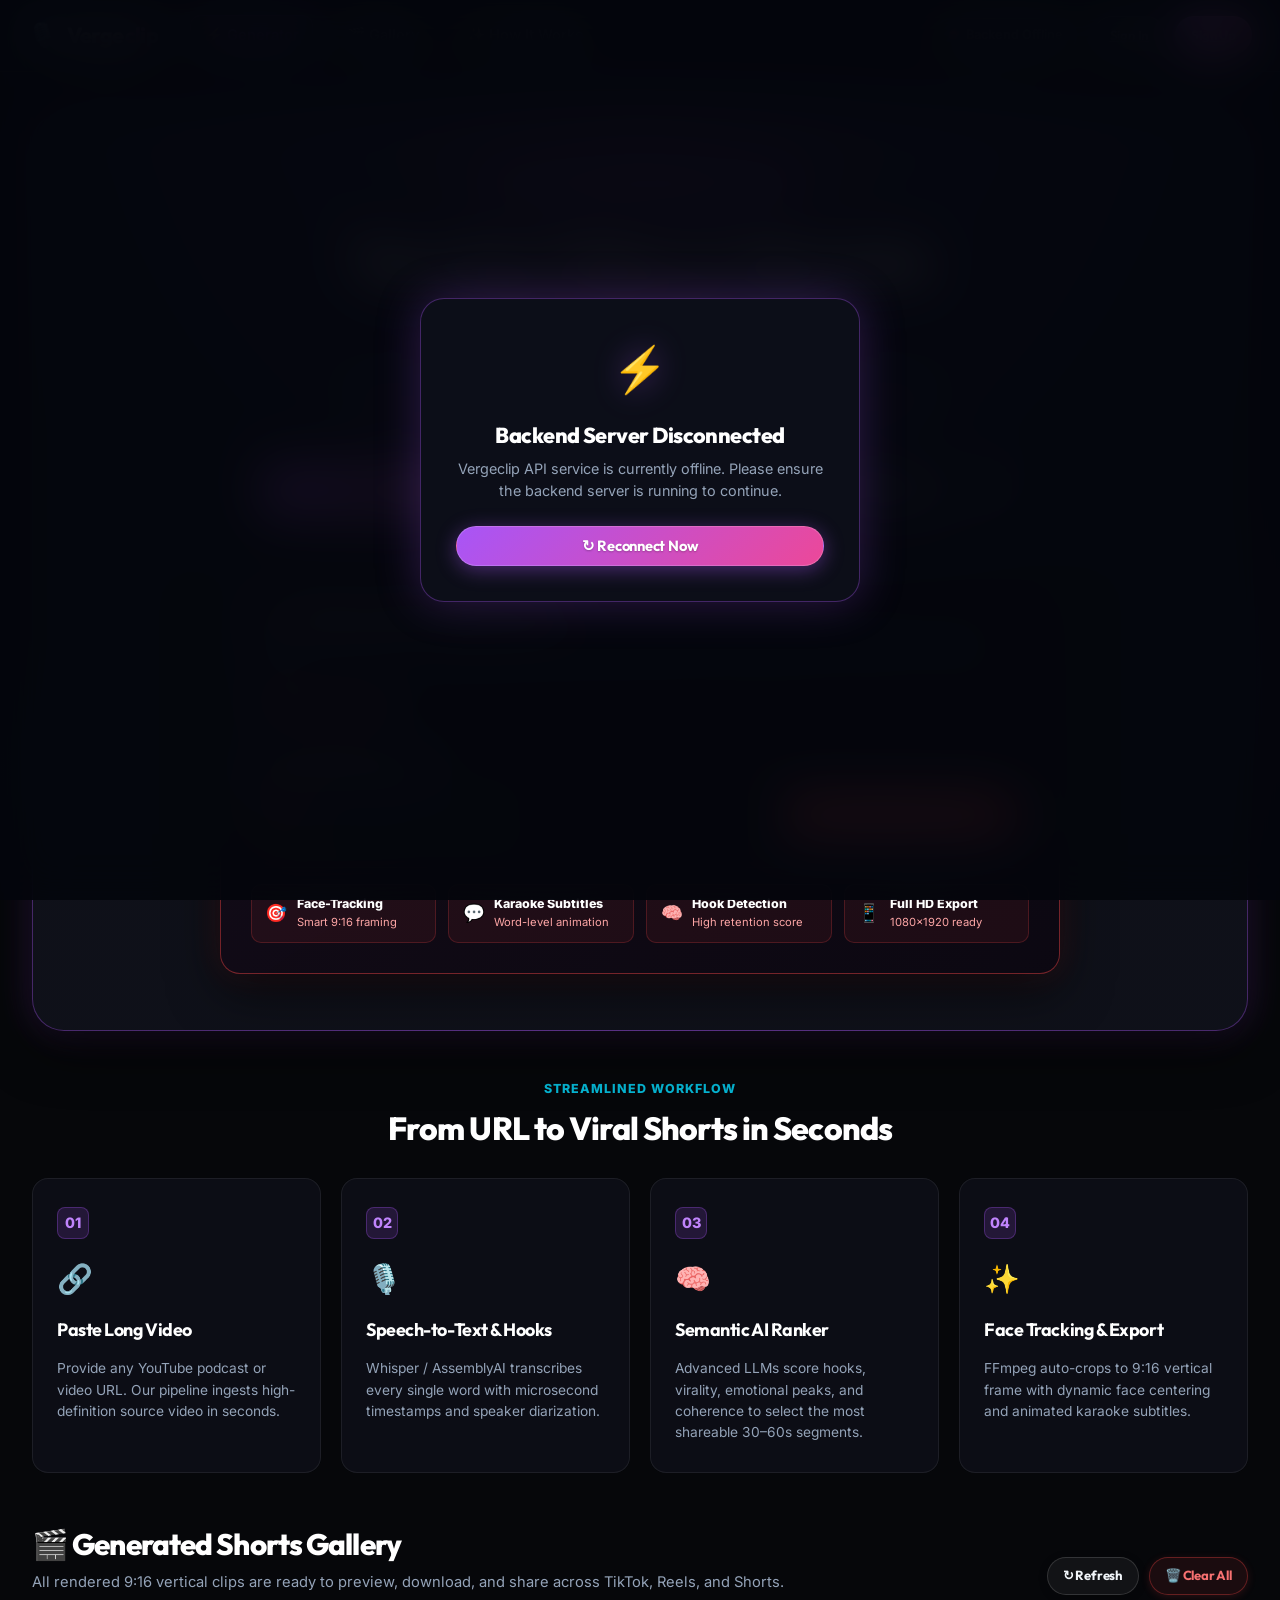
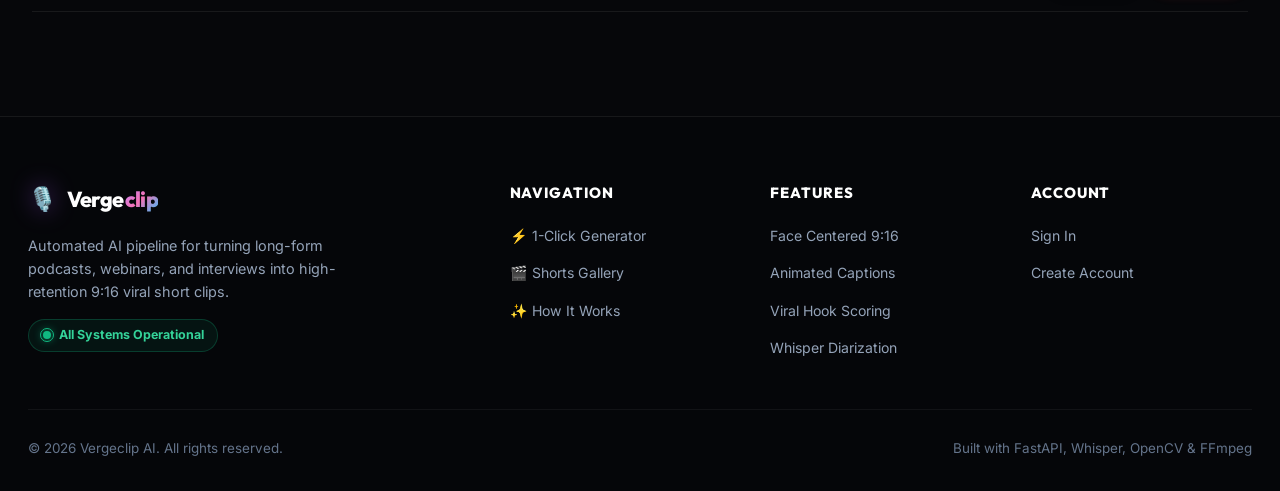
<file: frontend/index.html>
<!DOCTYPE html>
<html lang="en">

<head>
  <meta charset="UTF-8" />
  <meta name="viewport" content="width=device-width, initial-scale=1.0" />
  <title>Vergeclip — 1-Click AI Viral Shorts Generator</title>
  <meta name="description"
    content="Turn any podcast or YouTube video into high-converting 9:16 viral shorts with AI face tracking and synchronized captions." />
  <link rel="icon" type="image/svg+xml"
    href="data:image/svg+xml,<svg xmlns='http://www.w3.org/2000/svg' viewBox='0 0 100 100'><text y='.9em' font-size='90'>🎙️</text></svg>" />
  <link rel="preconnect" href="https://fonts.googleapis.com" />
  <link rel="preconnect" href="https://fonts.gstatic.com" crossorigin />
  <link
    href="https://fonts.googleapis.com/css2?family=Outfit:wght@300;400;500;600;700;800;900&family=Inter:wght@400;500;600;700&display=swap"
    rel="stylesheet" />
  <link rel="stylesheet" href="app.css?v=3" />
</head>

<body class="app-body">

  <!-- ─── Top Navbar ────────────────────────────────────────────────── -->
  <header class="app-nav">
    <div class="app-nav-inner">
      <div class="nav-left">
        <a href="index.html" class="nav-logo">
          <span class="logo-icon">🎙️</span>
          <span class="logo-text">Verge<span class="logo-accent">clip</span></span>
        </a>
        <nav>
          <ul class="nav-links">
            <li><a href="#generator" class="nav-link active">⚡ Generator</a></li>
            <li><a href="#gallerySection" class="nav-link">🎬 Gallery</a></li>
            <li><a href="#howItWorks" class="nav-link">✨ How It Works</a></li>
          </ul>
        </nav>
      </div>

      <div class="nav-right">
        <!-- Backend Status Pill -->
        <div class="status-pill" id="backendPill" onclick="promptBackendUrl()"
          title="Click to change Backend Server URL">
          <span class="status-dot green" id="serverDot"></span>
          <span id="serverLbl">Backend Connected</span>
        </div>

        <!-- Auth Control Box -->
        <div id="authBox">
          <div id="authLoggedOut" style="display:flex; gap:0.6rem; align-items:center;">
            <a href="login.html" class="btn-outline btn-sm">Sign In</a>
            <a href="signup.html" class="btn-primary btn-sm">Sign Up</a>
          </div>
          <div id="authLoggedIn" style="display:none; align-items:center; gap:0.6rem;">
            <div class="user-badge-pill">
              <span class="user-avatar-circle" id="userAvatar">U</span>
              <span style="font-size:0.85rem; font-weight:600; color:var(--text-main);" id="authUserName">User</span>
            </div>
            <button class="btn-outline btn-sm" onclick="openChangePasswordModal()" title="Change Account Password"
              style="padding:0.35rem 0.6rem;">🔑</button>
            <button class="btn-outline btn-sm btn-danger-outline" onclick="handleLogout()">Logout</button>
          </div>
        </div>
      </div>
    </div>
  </header>

  <!-- ─── Main Content Container ────────────────────────────────────── -->
  <main class="single-page-container">

    <!-- ── 1. Hero Generator Card (Dual Studio Engine Hub) ── -->
    <section class="hero-generator-card" id="generator">
      <div class="hero-badge">
        <svg width="14" height="14" viewBox="0 0 24 24" fill="none" stroke="currentColor" stroke-width="2.5">
          <polygon points="13 2 3 14 12 14 11 22 21 10 12 10 13 2" />
        </svg>
        <span id="heroBadgeText">⚡ DUAL AI VIRAL SHORTS PLATFORM</span>
      </div>

      <h1 class="hero-title" id="heroTitleText">Turn Any Video or Idea into <br><span class="gradient-text">Viral 9:16 Shorts</span></h1>

      <p class="hero-subtitle" id="heroSubText">
        Select your creation workflow: Extract high-retention clips from existing YouTube videos, or build brand-new vertical shorts from pure topics.
      </p>

      <!-- Executive Dual Studio Selectors -->
      <div style="display:grid; grid-template-columns:repeat(auto-fit, minmax(280px, 1fr)); gap:1rem; width:100%; max-width:760px; margin-bottom:1rem;">
        <button id="tabModeUrl" class="btn-primary" style="height:56px; padding:0 1.35rem; font-weight:800; font-size:0.92rem; border-radius:14px; display:flex; align-items:center; justify-content:center; gap:0.75rem; text-align:left;" onclick="switchGenMode('url')">
          <span style="font-size:1.3rem;">🎥</span> 
          <div>
            <div style="font-size:0.92rem; font-weight:800;">YouTube URL → Shorts</div>
            <div style="font-size:0.72rem; font-weight:500; opacity:0.85;">Reframe podcasts &amp; webinars</div>
          </div>
        </button>

        <button id="tabModeTopic" class="btn-outline" style="height:56px; padding:0 1.35rem; font-weight:800; font-size:0.92rem; border-radius:14px; display:flex; align-items:center; justify-content:center; gap:0.75rem; text-align:left;" onclick="switchGenMode('topic')">
          <span style="font-size:1.3rem;">💡</span> 
          <div>
            <div style="font-size:0.92rem; font-weight:800;">AI Idea → Video Script</div>
            <div style="font-size:0.72rem; font-weight:500; opacity:0.85;">Script, voiceover &amp; scene visuals</div>
          </div>
        </button>
      </div>

      <!-- Studio Mode 1: YouTube Video Clipper -->
      <div id="modeUrlWrap" class="url-input-container" style="width:100%;">
        <div style="display:flex; flex-direction:column; gap:1.25rem; width:100%; background:linear-gradient(145deg, rgba(20,12,24,0.95), rgba(12,8,18,0.98)); border:1px solid rgba(239, 68, 68, 0.45); border-radius:20px; padding:1.85rem; text-align:left; box-shadow:0 16px 50px rgba(0,0,0,0.6), 0 0 30px rgba(239, 68, 68, 0.18); backdrop-filter:blur(20px);">
          <div style="display:flex; align-items:center; justify-content:space-between; flex-wrap:wrap; gap:0.75rem; border-bottom:1px solid rgba(255,255,255,0.08); padding-bottom:1rem;">
            <div>
              <h3 style="font-size:1.1rem; font-weight:800; color:#fff; margin:0; display:flex; align-items:center; gap:0.5rem;">
                <span style="display:inline-flex; align-items:center; justify-content:center; width:30px; height:30px; border-radius:8px; background:rgba(239,68,68,0.2); color:#ef4444; font-size:1rem;">🎥</span>
                YouTube Long Video Clipper Studio
              </h3>
              <p style="font-size:0.82rem; color:var(--text-muted); margin:0.35rem 0 0 0;">Paste any YouTube URL — AI automatically extracts 30-60s viral hooks, centers speaker faces, and bakes in animated subtitles.</p>
            </div>
            <span style="font-size:0.75rem; font-weight:700; color:#fca5a5; background:rgba(239,68,68,0.15); border:1px solid rgba(239,68,68,0.35); padding:5px 12px; border-radius:9999px; white-space:nowrap;">16:9 → 9:16 Reframer</span>
          </div>

          <div>
            <label class="auth-label" style="font-size:0.85rem; font-weight:700; color:var(--text-primary); margin-bottom:0.45rem; display:block;">Paste YouTube Video Link</label>
            <div class="url-input-wrap" style="box-shadow:0 0 35px rgba(239,68,68,0.25); border:1px solid rgba(239,68,68,0.5); background:rgba(8,10,16,0.92); height:54px;">
              <svg class="url-icon" width="28" height="28" viewBox="0 0 24 24" fill="none" stroke="#ef4444" stroke-width="2" style="filter:drop-shadow(0 0 8px rgba(239,68,68,0.7));">
                <path d="M22.54 6.42a2.78 2.78 0 0 0-1.94-2C18.88 4 12 4 12 4s-6.88 0-8.6.46a2.78 2.78 0 0 0-1.94 2A29 29 0 0 0 1 11.75a29 29 0 0 0 .46 5.33A2.78 2.78 0 0 0 3.4 19c1.72.46 8.6.46 8.6.46s6.88 0 8.6-.46a2.78 2.78 0 0 0 1.94-2 29 29 0 0 0 .46-5.25 29 29 0 0 0-.46-5.33z"/>
                <polygon points="9.75 15.02 15.5 11.75 9.75 8.48 9.75 15.02" fill="#ef4444"/>
              </svg>
              <input id="ytUrl" type="url" placeholder="https://youtube.com/watch?v=..." class="url-input" style="font-size:1.02rem;" autocomplete="off" />
              <div class="url-action-buttons">
                <button class="btn-primary btn-generate" id="autoGenerateBtn" style="height:44px; padding:0 1.6rem; font-size:0.92rem; font-weight:800; background:linear-gradient(135deg,#ef4444,#dc2626);" onclick="startAutoGenerate()">
                  <svg width="18" height="18" viewBox="0 0 24 24" fill="none" stroke="currentColor" stroke-width="2.5">
                    <polygon points="13 2 3 14 12 14 11 22 21 10 12 10 13 2" />
                  </svg>
                  🚀 Extract Viral Shorts
                </button>
              </div>
            </div>
          </div>

          <!-- Structured Feature Grid (Aligned 4 Columns) -->
          <div style="display:grid; grid-template-columns:repeat(auto-fit, minmax(160px, 1fr)); gap:0.75rem; margin-top:0.35rem; border-top:1px solid rgba(255,255,255,0.06); padding-top:1rem;">
            <div style="display:flex; align-items:center; gap:0.6rem; background:rgba(239,68,68,0.08); border:1px solid rgba(239,68,68,0.22); padding:0.6rem 0.85rem; border-radius:10px;">
              <span style="font-size:1.1rem;">🎯</span>
              <div>
                <div style="font-size:0.78rem; font-weight:800; color:#fff;">Face-Tracking</div>
                <div style="font-size:0.7rem; color:#fca5a5;">Smart 9:16 framing</div>
              </div>
            </div>

            <div style="display:flex; align-items:center; gap:0.6rem; background:rgba(239,68,68,0.08); border:1px solid rgba(239,68,68,0.22); padding:0.6rem 0.85rem; border-radius:10px;">
              <span style="font-size:1.1rem;">💬</span>
              <div>
                <div style="font-size:0.78rem; font-weight:800; color:#fff;">Karaoke Subtitles</div>
                <div style="font-size:0.7rem; color:#fca5a5;">Word-level animation</div>
              </div>
            </div>

            <div style="display:flex; align-items:center; gap:0.6rem; background:rgba(239,68,68,0.08); border:1px solid rgba(239,68,68,0.22); padding:0.6rem 0.85rem; border-radius:10px;">
              <span style="font-size:1.1rem;">🧠</span>
              <div>
                <div style="font-size:0.78rem; font-weight:800; color:#fff;">Hook Detection</div>
                <div style="font-size:0.7rem; color:#fca5a5;">High retention score</div>
              </div>
            </div>

            <div style="display:flex; align-items:center; gap:0.6rem; background:rgba(239,68,68,0.08); border:1px solid rgba(239,68,68,0.22); padding:0.6rem 0.85rem; border-radius:10px;">
              <span style="font-size:1.1rem;">📱</span>
              <div>
                <div style="font-size:0.78rem; font-weight:800; color:#fff;">Full HD Export</div>
                <div style="font-size:0.7rem; color:#fca5a5;">1080x1920 ready</div>
              </div>
            </div>
          </div>
        </div>
      </div>

      <!-- Studio Mode 2: AI Script & Topic Creator -->
      <div id="modeTopicWrap" class="url-input-container" style="display:none; width:100%; flex-direction:column; gap:1.25rem;">
        <div style="display:flex; flex-direction:column; gap:1.25rem; width:100%; background:linear-gradient(145deg, rgba(20,12,32,0.95), rgba(12,10,24,0.98)); border:1px solid rgba(168, 85, 247, 0.45); border-radius:20px; padding:1.85rem; text-align:left; box-shadow:0 16px 50px rgba(0,0,0,0.6), 0 0 30px rgba(168, 85, 247, 0.2); backdrop-filter:blur(20px);">
          <div style="display:flex; align-items:center; justify-content:space-between; flex-wrap:wrap; gap:0.75rem; border-bottom:1px solid rgba(255,255,255,0.08); padding-bottom:1rem;">
            <div>
              <h3 style="font-size:1.1rem; font-weight:800; color:#fff; margin:0; display:flex; align-items:center; gap:0.5rem;">
                <span style="display:inline-flex; align-items:center; justify-content:center; width:30px; height:30px; border-radius:8px; background:rgba(168,85,247,0.2); color:#a855f7; font-size:1rem;">💡</span>
                Script-to-Video AI Creator Studio
              </h3>
              <p style="font-size:0.82rem; color:var(--text-muted); margin:0.35rem 0 0 0;">No video source needed! Type any topic — AI writes high-retention scripts, generates realistic voiceover, creates video scenes &amp; bakes in captions.</p>
            </div>
            <span style="font-size:0.75rem; font-weight:700; color:#e9d5ff; background:rgba(168,85,247,0.18); border:1px solid rgba(168,85,247,0.4); padding:5px 12px; border-radius:9999px; white-space:nowrap;">Zero Video Required</span>
          </div>

          <div>
            <label class="auth-label" style="font-size:0.85rem; font-weight:700; color:var(--text-primary); margin-bottom:0.45rem; display:block;">What topic or video idea do you want to create?</label>
            <input id="topicInput" class="admin-input" placeholder="e.g. 5 Psychological Tricks to Read Anyone in 3 Seconds" style="font-size:1.02rem; padding:0.9rem 1.25rem; height:50px; border-radius:12px; border-color:rgba(168,85,247,0.4);" />
            
            <!-- Quick Preset Suggestion Chips -->
            <div style="display:flex; gap:0.55rem; flex-wrap:wrap; margin-top:0.65rem; align-items:center;">
              <span style="font-size:0.75rem; color:var(--text-muted); font-weight:700;">Try these viral topics:</span>
              <button type="button" class="btn-outline btn-sm" style="height:28px; font-size:0.73rem; padding:0 0.75rem; border-radius:9999px;" onclick="document.getElementById('topicInput').value='5 Psychological Tricks to Read Anyone Instantly'">🧠 5 Psychology Secrets</button>
              <button type="button" class="btn-outline btn-sm" style="height:28px; font-size:0.73rem; padding:0 0.75rem; border-radius:9999px;" onclick="document.getElementById('topicInput').value='How AI is Secretly Changing the World in 2026'">🚀 Future AI Breakthroughs</button>
              <button type="button" class="btn-outline btn-sm" style="height:28px; font-size:0.73rem; padding:0 0.75rem; border-radius:9999px;" onclick="document.getElementById('topicInput').value='How 19-Year-Olds Are Making $10k/Month Online'">💰 $10k/Mo Side Hustle</button>
              <button type="button" class="btn-outline btn-sm" style="height:28px; font-size:0.73rem; padding:0 0.75rem; border-radius:9999px;" onclick="document.getElementById('topicInput').value='3 Unbelievable Space Discoveries Science Cannot Explain'">🌌 Deep Space Mysteries</button>
            </div>
          </div>

          <!-- Structured Options Grid -->
          <div style="display:grid; grid-template-columns:repeat(auto-fit, minmax(200px, 1fr)); gap:1.25rem; margin-top:0.25rem;">
            <div>
              <label class="auth-label" style="font-size:0.82rem; font-weight:700; color:var(--text-muted); margin-bottom:0.35rem; display:block;">Niche / Category</label>
              <select id="topicNiche" class="admin-input" style="height:44px; font-size:0.88rem; cursor:pointer; border-radius:10px;">
                <option value="Mindset & Psychology">🧠 Psychology &amp; Mindset</option>
                <option value="Business & Money">💰 Business &amp; Money</option>
                <option value="AI & Future Tech">🚀 AI &amp; Future Tech</option>
                <option value="Fitness & Health">💪 Fitness &amp; Health</option>
                <option value="Storytelling & Facts">🎬 Fascinating Facts</option>
              </select>
            </div>
            <div>
              <label class="auth-label" style="font-size:0.82rem; font-weight:700; color:var(--text-muted); margin-bottom:0.35rem; display:block;">Voiceover / Tone</label>
              <select id="topicTone" class="admin-input" style="height:44px; font-size:0.88rem; cursor:pointer; border-radius:10px;">
                <option value="High Energy Viral">⚡ High Energy Viral</option>
                <option value="Mysterious Storytelling">🕵️ Mysterious Storytelling</option>
                <option value="Educational Expert">🎓 Educational Expert</option>
                <option value="Motivational & Bold">🔥 Motivational &amp; Bold</option>
              </select>
            </div>
            <div>
              <label class="auth-label" style="font-size:0.82rem; font-weight:700; color:var(--text-muted); margin-bottom:0.35rem; display:block;">Target Duration</label>
              <select id="topicDuration" class="admin-input" style="height:44px; font-size:0.88rem; cursor:pointer; border-radius:10px;">
                <option value="30">⚡ 30 Seconds (Fast Hook)</option>
                <option value="45" selected>⏱️ 45 Seconds (Recommended)</option>
                <option value="60">🎬 60 Seconds (Deep Story)</option>
              </select>
            </div>
          </div>

          <!-- Structured Action Button Row -->
          <div style="display:flex; justify-content:flex-end; margin-top:0.35rem;">
            <button class="btn-primary btn-generate" onclick="generateFromTopic()" style="min-width:280px; height:50px; font-size:0.98rem; font-weight:800; background:linear-gradient(135deg,#a855f7,#ec4899); border-radius:12px;">
              ✨ Write AI Script &amp; Build Video
            </button>
          </div>

          <!-- Structured Feature Grid (Aligned 4 Columns matching YouTube Studio) -->
          <div style="display:grid; grid-template-columns:repeat(auto-fit, minmax(160px, 1fr)); gap:0.75rem; margin-top:0.35rem; border-top:1px solid rgba(255,255,255,0.06); padding-top:1rem;">
            <div style="display:flex; align-items:center; gap:0.6rem; background:rgba(168,85,247,0.08); border:1px solid rgba(168,85,247,0.22); padding:0.6rem 0.85rem; border-radius:10px;">
              <span style="font-size:1.1rem;">✍️</span>
              <div>
                <div style="font-size:0.78rem; font-weight:800; color:#fff;">AI Scriptwriter</div>
                <div style="font-size:0.7rem; color:#e9d5ff;">High-retention hooks</div>
              </div>
            </div>

            <div style="display:flex; align-items:center; gap:0.6rem; background:rgba(168,85,247,0.08); border:1px solid rgba(168,85,247,0.22); padding:0.6rem 0.85rem; border-radius:10px;">
              <span style="font-size:1.1rem;">🎙️</span>
              <div>
                <div style="font-size:0.78rem; font-weight:800; color:#fff;">Voiceover Engine</div>
                <div style="font-size:0.7rem; color:#e9d5ff;">Natural voice synthesis</div>
              </div>
            </div>

            <div style="display:flex; align-items:center; gap:0.6rem; background:rgba(168,85,247,0.08); border:1px solid rgba(168,85,247,0.22); padding:0.6rem 0.85rem; border-radius:10px;">
              <span style="font-size:1.1rem;">🎬</span>
              <div>
                <div style="font-size:0.78rem; font-weight:800; color:#fff;">AI Scene Visuals</div>
                <div style="font-size:0.7rem; color:#e9d5ff;">3-Tier background engine</div>
              </div>
            </div>

            <div style="display:flex; align-items:center; gap:0.6rem; background:rgba(168,85,247,0.08); border:1px solid rgba(168,85,247,0.22); padding:0.6rem 0.85rem; border-radius:10px;">
              <span style="font-size:1.1rem;">💬</span>
              <div>
                <div style="font-size:0.78rem; font-weight:800; color:#fff;">Auto Subtitles</div>
                <div style="font-size:0.7rem; color:#e9d5ff;">Word-level sync</div>
              </div>
            </div>
          </div>
        </div>
      </div>
    </section>

    <!-- ── 2. Live Generation Progress Card ── -->
    <section class="pipeline-card" id="pipelineMonitorCard" style="display:none;">
      <div class="card-header-pipeline">
        <div class="pipeline-header-left">
          <div class="status-indicator-spinner" id="monitorSpinner"></div>
          <div>
            <h2 class="pipeline-title" id="monitorTitle">Creating Your Viral Shorts...</h2>
            <p class="pipeline-subtitle" id="monitorSubtitle">Analyzing transcript, ranking hooks, centering speakers,
              and generating captions.</p>
          </div>
        </div>
        <div id="liveTimerBadge" class="status-pill">
          <span>⏱️ Processing</span>
        </div>
      </div>

      <!-- 5-Phase Stepper Tracker -->
      <div class="stepper-phases">
        <div class="stepper-step active" id="step-download">
          <span class="stepper-step-icon">📥</span>
          <span class="stepper-step-label">1. Download</span>
        </div>
        <div class="stepper-step" id="step-transcribe">
          <span class="stepper-step-icon">🎙️</span>
          <span class="stepper-step-label">2. Transcribe</span>
        </div>
        <div class="stepper-step" id="step-select">
          <span class="stepper-step-icon">✂️</span>
          <span class="stepper-step-label">3. Select Clips</span>
        </div>
        <div class="stepper-step" id="step-rank">
          <span class="stepper-step-icon">🧠</span>
          <span class="stepper-step-label">4. AI Ranking</span>
        </div>
        <div class="stepper-step" id="step-render">
          <span class="stepper-step-icon">🎬</span>
          <span class="stepper-step-label">5. 9:16 Render</span>
        </div>
      </div>

      <!-- Progress bar -->
      <div class="progress-track">
        <div class="progress-bar" id="monitorProgressBar" style="width: 5%;"></div>
      </div>
      <div class="progress-meta-row">
        <span id="monitorPhaseText">Phase 1/5: Downloading source video...</span>
        <span id="monitorPercentText">5%</span>
      </div>

      <!-- Live Terminal Log Box -->
      <div class="terminal-log-box">
        <div class="terminal-header">
          <div class="terminal-dots">
            <span class="t-dot r"></span>
            <span class="t-dot y"></span>
            <span class="t-dot g"></span>
          </div>
          <span>LIVE PIPELINE LOGS</span>
          <span style="font-size:0.7rem; color:var(--text-faint);">AUTO-SCROLL ON</span>
        </div>
        <div class="phase-log" id="monitorLiveLog">> Initializing pipeline engine...</div>
      </div>
    </section>

    <!-- ── 3. "How It Works" 4-Step Cards ── -->
    <section class="how-it-works-section" id="howItWorks">
      <div class="section-title-wrap">
        <div class="section-badge">Streamlined Workflow</div>
        <h2 class="section-main-title">From URL to Viral Shorts in Seconds</h2>
      </div>

      <div class="steps-grid">
        <div class="step-card">
          <div class="step-number">01</div>
          <div class="step-icon">🔗</div>
          <h3 class="step-title">Paste Long Video</h3>
          <p class="step-desc">Provide any YouTube podcast or video URL. Our pipeline ingests high-definition source
            video in seconds.</p>
        </div>

        <div class="step-card">
          <div class="step-number">02</div>
          <div class="step-icon">🎙️</div>
          <h3 class="step-title">Speech-to-Text & Hooks</h3>
          <p class="step-desc">Whisper / AssemblyAI transcribes every single word with microsecond timestamps and
            speaker diarization.</p>
        </div>

        <div class="step-card">
          <div class="step-number">03</div>
          <div class="step-icon">🧠</div>
          <h3 class="step-title">Semantic AI Ranker</h3>
          <p class="step-desc">Advanced LLMs score hooks, virality, emotional peaks, and coherence to select the most
            shareable 30–60s segments.</p>
        </div>

        <div class="step-card">
          <div class="step-number">04</div>
          <div class="step-icon">✨</div>
          <h3 class="step-title">Face Tracking & Export</h3>
          <p class="step-desc">FFmpeg auto-crops to 9:16 vertical frame with dynamic face centering and animated karaoke
            subtitles.</p>
        </div>
      </div>
    </section>

    <!-- ── 4. Generated Shorts Gallery ── -->
    <section class="gallery-section" id="gallerySection">
      <div class="section-header-row">
        <div>
          <h2 class="section-title">🎬 Generated Shorts Gallery</h2>
          <p class="section-sub">All rendered 9:16 vertical clips are ready to preview, download, and share across
            TikTok, Reels, and Shorts.</p>
        </div>
        <div class="gallery-actions">
          <button class="btn-outline btn-sm" onclick="refreshOutputs();">
            ↻ Refresh
          </button>
          <button class="btn-outline btn-sm btn-danger-outline" onclick="clearAllOutputs();">
            🗑️ Clear All
          </button>
        </div>
      </div>

      <div class="clips-grid" id="clipsGrid">
        <!-- Rendered clips populated dynamically by JavaScript -->
      </div>
    </section>

  </main>

  <!-- ─── Video Preview Modal ────────────────────────────────────────── -->
  <div class="video-modal-backdrop" id="videoModal" style="display:none;" onclick="closeVideoModal(event)">
    <div class="video-modal-content" onclick="event.stopPropagation()">
      <div class="video-modal-header">
        <h3 id="modalVideoTitle" class="modal-title">Short Preview</h3>
        <button class="modal-close-btn" onclick="closeVideoModal()">✕</button>
      </div>
      <div class="video-modal-body">
        <video id="modalVideoPlayer" class="modal-video" controls autoplay playsinline></video>
      </div>
      <div class="video-modal-footer">
        <span style="font-size:0.8rem; color:var(--text-muted);">9:16 Vertical HD</span>
        <a id="modalDownloadBtn" class="btn-primary btn-sm" href="#" download>
          ⬇️ Download Short
        </a>
      </div>
    </div>
  </div>

  <!-- ─── Toast Notifications Container ──────────────────────────────── -->
  <div class="toast-container" id="toastContainer"></div>

  <!-- ─── Modern Comprehensive Footer ─────────────────────────────────── -->
  <footer class="app-footer">
    <div class="footer-inner">
      <div class="footer-top-grid">
        <div class="footer-brand-col">
          <a href="index.html" class="nav-logo">
            <span class="logo-icon">🎙️</span>
            <span class="logo-text">Verge<span class="logo-accent">clip</span></span>
          </a>
          <p class="footer-tagline">
            Automated AI pipeline for turning long-form podcasts, webinars, and interviews into high-retention 9:16
            viral short clips.
          </p>
          <div class="footer-status-pill">
            <span class="status-dot green"></span>
            <span>All Systems Operational</span>
          </div>
        </div>

        <div>
          <h4 class="footer-col-title">Navigation</h4>
          <ul class="footer-links">
            <li><a href="#generator" class="footer-link">⚡ 1-Click Generator</a></li>
            <li><a href="#gallerySection" class="footer-link">🎬 Shorts Gallery</a></li>
            <li><a href="#howItWorks" class="footer-link">✨ How It Works</a></li>
          </ul>
        </div>

        <div>
          <h4 class="footer-col-title">Features</h4>
          <ul class="footer-links">
            <li><a href="javascript:void(0)" class="footer-link">Face Centered 9:16</a></li>
            <li><a href="javascript:void(0)" class="footer-link">Animated Captions</a></li>
            <li><a href="javascript:void(0)" class="footer-link">Viral Hook Scoring</a></li>
            <li><a href="javascript:void(0)" class="footer-link">Whisper Diarization</a></li>
          </ul>
        </div>

        <div>
          <h4 class="footer-col-title">Account</h4>
          <ul class="footer-links">
            <li><a href="login.html" class="footer-link">Sign In</a></li>
            <li><a href="signup.html" class="footer-link">Create Account</a></li>
          </ul>
        </div>
      </div>

      <div class="footer-bottom-bar">
        <span>© 2026 Vergeclip AI. All rights reserved.</span>
        <span>Built with FastAPI, Whisper, OpenCV & FFmpeg</span>
      </div>
    </div>
  </footer>

  <!-- ─── In-App Change Password Modal ────────────────────────────── -->
  <div id="changePasswordModal" class="video-modal-backdrop" style="display:none;"
    onclick="closeChangePasswordModal(event)">
    <div class="video-modal-content" style="max-width:440px; padding:2rem;" onclick="event.stopPropagation()">
      <div class="video-modal-header">
        <h3 class="modal-title">🔑 Change Account Password</h3>
        <button class="modal-close-btn" onclick="closeChangePasswordModal()">✕</button>
      </div>
      <div style="margin-top:1.25rem; display:flex; flex-direction:column; gap:1.15rem;">
        <div class="auth-field">
          <label class="auth-label">Current Password</label>
          <div class="auth-input-container">
            <input id="cp_old_password" class="auth-input" type="password" placeholder="••••••••" />
            <button type="button" class="input-icon-btn"
              onclick="togglePasswordVisibility('cp_old_password', this)">👁️</button>
          </div>
        </div>
        <div class="auth-field">
          <label class="auth-label">New Password (at least 8 chars)</label>
          <div class="auth-input-container">
            <input id="cp_new_password" class="auth-input" type="password" placeholder="••••••••" />
            <button type="button" class="input-icon-btn"
              onclick="togglePasswordVisibility('cp_new_password', this)">👁️</button>
          </div>
        </div>
        <div class="auth-field">
          <label class="auth-label">Confirm New Password</label>
          <div class="auth-input-container">
            <input id="cp_confirm_password" class="auth-input" type="password" placeholder="••••••••" />
            <button type="button" class="input-icon-btn"
              onclick="togglePasswordVisibility('cp_confirm_password', this)">👁️</button>
          </div>
        </div>
        <button class="btn-primary" onclick="submitChangePassword()"
          style="width:100%; justify-content:center; padding:0.8rem; margin-top:0.5rem;">
          Update Password Now
        </button>
      </div>
    </div>
  </div>

  <script src="auth.js"></script>
  <script src="app.js"></script>
</body>

</html>
</file>
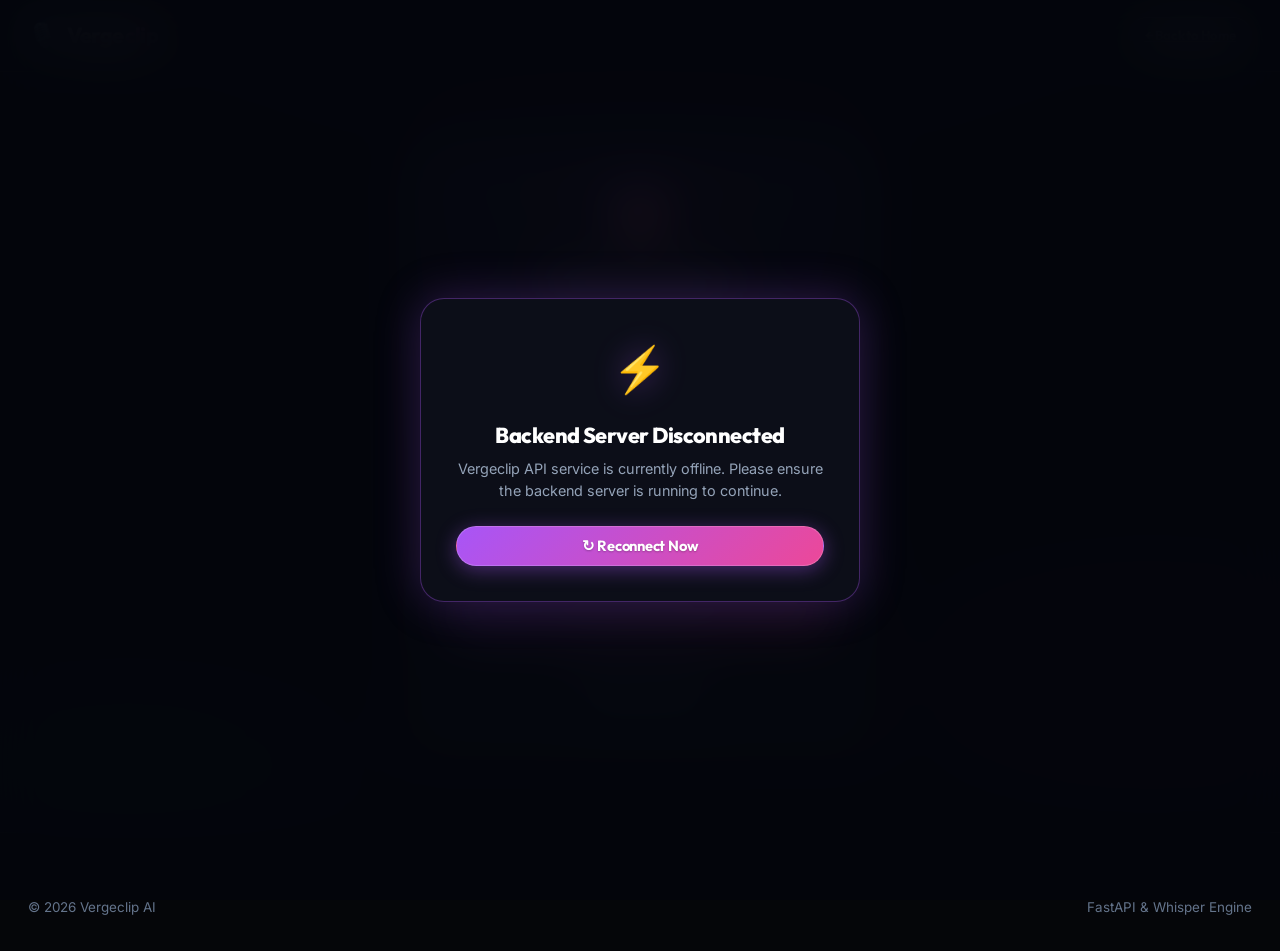
<file: frontend/login.html>
<!DOCTYPE html>
<html lang="en">
<head>
  <meta charset="UTF-8" />
  <meta name="viewport" content="width=device-width, initial-scale=1.0" />
  <title>Sign In — Vergeclip AI</title>
  <meta name="description" content="Sign in to your Vergeclip account to access your viral video generators and saved clips." />
  <link rel="icon" type="image/svg+xml" href="data:image/svg+xml,<svg xmlns='http://www.w3.org/2000/svg' viewBox='0 0 100 100'><text y='.9em' font-size='90'>🎙️</text></svg>" />
  <link rel="preconnect" href="https://fonts.googleapis.com" />
  <link rel="preconnect" href="https://fonts.gstatic.com" crossorigin />
  <link href="https://fonts.googleapis.com/css2?family=Outfit:wght@300;400;500;600;700;800;900&family=Inter:wght@400;500;600;700&display=swap" rel="stylesheet" />
  <link rel="stylesheet" href="app.css" />
</head>
<body class="app-body">

  <!-- ─── Top Navbar ────────────────────────────────────────────────── -->
  <header class="app-nav">
    <div class="app-nav-inner">
      <a href="index.html" class="nav-logo">
        <span class="logo-icon">🎙️</span>
        <span class="logo-text">Verge<span class="logo-accent">clip</span></span>
      </a>
      <a href="index.html" class="btn-outline btn-sm">← Back to Home</a>
    </div>
  </header>

  <!-- ─── Auth Page Body ────────────────────────────────────────────── -->
  <div class="auth-page-wrapper">
    <div class="auth-card-modern">
      <div class="auth-header">
        <div class="auth-logo-badge">🔐</div>
        <h1 class="auth-title">Welcome Back</h1>
        <p class="auth-subtitle">Sign in with your username or email to access your workspace</p>
      </div>

      <form class="auth-form" onsubmit="handleLogin(event)">
        <div class="auth-field">
          <label class="auth-label" for="login_identifier">Username or Email</label>
          <div class="auth-input-container">
            <input 
              id="login_identifier" 
              class="auth-input" 
              type="text" 
              placeholder="e.g. admin or user@email.com" 
              required 
              autocomplete="username" 
            />
          </div>
        </div>

        <div class="auth-field">
          <div style="display:flex; justify-content:space-between; align-items:center; margin-bottom:0.35rem;">
            <label class="auth-label" for="login_password" style="margin-bottom:0;">Password</label>
            <a href="#" onclick="openForgotPasswordModal(event)" style="font-size:0.82rem; color:var(--cyan); text-decoration:none;">Forgot password?</a>
          </div>
          <div class="auth-input-container">
            <input 
              id="login_password" 
              class="auth-input" 
              type="password" 
              placeholder="••••••••" 
              required 
              autocomplete="current-password" 
            />
            <button type="button" class="input-icon-btn" onclick="togglePasswordVisibility('login_password', this)" title="Show/Hide Password">👁️</button>
          </div>
        </div>

        <button id="loginBtn" type="submit" class="btn-primary auth-btn" style="margin-top:0.5rem; padding:0.85rem;">
          Sign In to Account
        </button>
      </form>

      <div class="auth-footer">
        <a href="signup.html" style="color:var(--purple);">Create your account</a>
        <div style="margin-top:0.75rem;">
          <a href="index.html" style="color:var(--text-muted); font-size:0.82rem; text-decoration:none;">← Continue as Guest</a>
        </div>
      </div>
    </div>
  </div>

  <!-- ─── Forgot Password / Recovery Modal ──────────────────────────── -->
  <div id="forgotPasswordModal" class="video-modal-backdrop" style="display:none;" onclick="closeForgotPasswordModal(event)">
    <div class="video-modal-content" style="max-width:460px; padding:2rem;" onclick="event.stopPropagation()">
      <div class="video-modal-header">
        <h3 id="forgotModalTitle" class="modal-title">🔑 Account Password Recovery</h3>
        <button class="modal-close-btn" onclick="closeForgotPasswordModal()">✕</button>
      </div>

      <!-- Step 1: Enter Email -->
      <div id="forgotStep1" style="display:flex; flex-direction:column; gap:1.15rem; margin-top:1.25rem;">
        <p style="font-size:0.88rem; color:var(--text-muted); line-height:1.5;">
          Enter the email address associated with your Vergeclip account and we'll help you reset your password.
        </p>
        <div class="auth-field">
          <label class="auth-label">Registered Email Address</label>
          <div class="auth-input-container">
            <input id="forgot_email" class="auth-input" type="email" placeholder="name@example.com" />
          </div>
        </div>
        <button class="btn-primary" onclick="submitForgotPasswordRequest()" style="width:100%; justify-content:center; padding:0.8rem;">
          Send Recovery Instructions
        </button>
      </div>

      <!-- Step 2: Enter New Password (if token active) -->
      <div id="forgotStep2" style="display:none; flex-direction:column; gap:1.15rem; margin-top:1.25rem;">
        <p id="forgotStep2Msg" style="font-size:0.88rem; color:#34d399; line-height:1.5;">
          Recovery token verified! Choose your new secure password:
        </p>
        <input type="hidden" id="reset_token_holder" />
        <div class="auth-field">
          <label class="auth-label">New Password (at least 8 chars)</label>
          <div class="auth-input-container">
            <input id="reset_new_password" class="auth-input" type="password" placeholder="••••••••" />
            <button type="button" class="input-icon-btn" onclick="togglePasswordVisibility('reset_new_password', this)">👁️</button>
          </div>
        </div>
        <div class="auth-field">
          <label class="auth-label">Confirm New Password</label>
          <div class="auth-input-container">
            <input id="reset_confirm_password" class="auth-input" type="password" placeholder="••••••••" />
            <button type="button" class="input-icon-btn" onclick="togglePasswordVisibility('reset_confirm_password', this)">👁️</button>
          </div>
        </div>
        <button class="btn-primary" onclick="submitResetPasswordConfirm()" style="width:100%; justify-content:center; padding:0.8rem;">
          Update Password & Sign In
        </button>
      </div>
    </div>
  </div>

  <!-- ─── Toast Notifications Container ──────────────────────────────── -->
  <div class="toast-container" id="toastContainer"></div>

  <!-- ─── Footer ─────────────────────────────────────────────────────── -->
  <footer class="app-footer">
    <div class="footer-inner">
      <div class="footer-bottom-bar" style="border-top:none; padding-top:0;">
        <span>© 2026 Vergeclip AI</span>
        <span>FastAPI & Whisper Engine</span>
      </div>
    </div>
  </footer>

  <script src="auth.js"></script>
  <script>
    function openForgotPasswordModal(e) {
      if (e) e.preventDefault();
      document.getElementById('forgotStep1').style.display = 'flex';
      document.getElementById('forgotStep2').style.display = 'none';
      document.getElementById('forgotPasswordModal').style.display = 'flex';
    }

    function closeForgotPasswordModal(e) {
      if (e && e.target && e.target.id !== 'forgotPasswordModal' && !e.target.classList.contains('modal-close-btn')) return;
      document.getElementById('forgotPasswordModal').style.display = 'none';
    }

    async function submitForgotPasswordRequest() {
      const email = document.getElementById('forgot_email')?.value.trim();
      if (!email || !email.includes('@')) {
        return showToast('Please enter a valid email address.', 'warning');
      }

      showGlobalLoader('Verifying Account...', 'Checking registered records and generating recovery credentials.');
      try {
        const r = await fetch(`${getApiBase()}/api/auth/forgot-password`, {
          method: 'POST',
          headers: { 'Content-Type': 'application/json' },
          body: JSON.stringify({ email })
        });
        const j = await r.json();
        hideGlobalLoader();

        if (j.reset_token) {
          // Direct token resolution (local dev / instant recovery)
          document.getElementById('reset_token_holder').value = j.reset_token;
          document.getElementById('forgotStep1').style.display = 'none';
          document.getElementById('forgotStep2').style.display = 'flex';
          showToast('Account verified! Enter your new password below.', 'success');
        } else {
          showToast(j.message || 'Recovery email dispatched!', 'success');
          closeForgotPasswordModal();
        }
      } catch (e) {
        hideGlobalLoader();
        showToast('Recovery error: ' + e.message, 'error');
      }
    }

    async function submitResetPasswordConfirm() {
      const token = document.getElementById('reset_token_holder')?.value;
      const p1 = document.getElementById('reset_new_password')?.value;
      const p2 = document.getElementById('reset_confirm_password')?.value;

      if (!token) return showToast('Reset token missing. Please request recovery again.', 'error');
      if (!p1 || p1.length < 8) return showToast('Password must be at least 8 characters.', 'warning');
      if (p1 !== p2) return showToast('Passwords do not match. Please re-enter.', 'warning');

      showGlobalLoader('Updating Password...', 'Encrypting new security credentials.');
      try {
        const r = await fetch(`${getApiBase()}/api/auth/reset-password`, {
          method: 'POST',
          headers: { 'Content-Type': 'application/json' },
          body: JSON.stringify({ token, new_password: p1 })
        });
        const j = await r.json();
        hideGlobalLoader();
        if (!r.ok) throw new Error(j.detail || 'Reset failed');

        showToast('Password updated successfully! Signing you in...', 'success');
        closeForgotPasswordModal();
        
        // Auto-fill identifier and password
        const email = document.getElementById('forgot_email')?.value.trim();
        if (email) document.getElementById('login_identifier').value = email;
        document.getElementById('login_password').value = p1;
        setTimeout(() => handleLogin(), 600);
      } catch (e) {
        hideGlobalLoader();
        showToast('Failed to reset password: ' + e.message, 'error');
      }
    }

    // Auto-check URL reset token parameters e.g. login.html?token=xyz&email=abc
    document.addEventListener('DOMContentLoaded', () => {
      const urlParams = new URLSearchParams(window.location.search);
      const token = urlParams.get('token');
      const email = urlParams.get('email');
      if (token) {
        document.getElementById('reset_token_holder').value = token;
        if (email) document.getElementById('forgot_email').value = email;
        document.getElementById('forgotStep1').style.display = 'none';
        document.getElementById('forgotStep2').style.display = 'flex';
        document.getElementById('forgotPasswordModal').style.display = 'flex';
      }
    });

    // Auto redirect if already logged in
    (async () => {
      if (localStorage.getItem('ps_auth_token')) {
        try {
          const r = await fetch((localStorage.getItem('CUSTOM_API_BASE') || window.location.origin) + '/api/auth/me', {
            headers: { 'Authorization': 'Bearer ' + localStorage.getItem('ps_auth_token') }
          });
          if (r.ok) {
            const data = await r.json();
            if (data.user && data.user.role === 'admin') {
              window.location.href = 'admin.html';
            } else {
              window.location.href = 'index.html';
            }
          }
        } catch {}
      }
    })();
  </script>
</body>
</html>
</file>
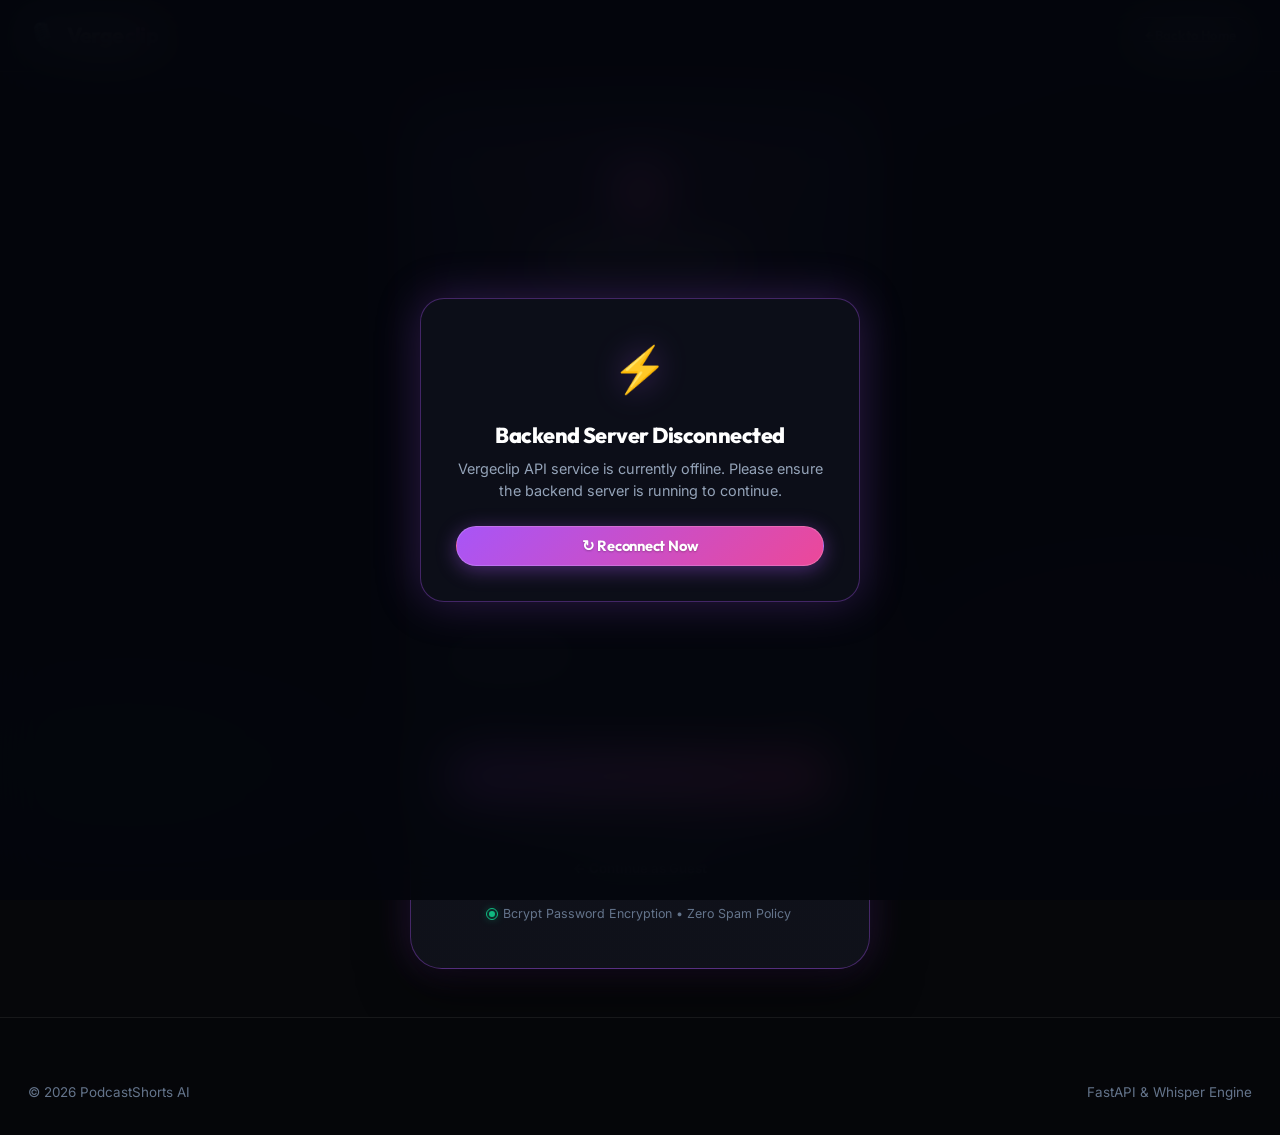
<file: frontend/signup.html>
<!DOCTYPE html>
<html lang="en">
<head>
  <meta charset="UTF-8" />
  <meta name="viewport" content="width=device-width, initial-scale=1.0" />
  <title>Sign Up — Vergeclip</title>
  <meta name="description" content="Create a free account on Vergeclip to save and manage your generated shorts." />
  <link rel="icon" type="image/svg+xml" href="data:image/svg+xml,<svg xmlns='http://www.w3.org/2000/svg' viewBox='0 0 100 100'><text y='.9em' font-size='90'>🎙️</text></svg>" />
  <link rel="preconnect" href="https://fonts.googleapis.com" />
  <link rel="preconnect" href="https://fonts.gstatic.com" crossorigin />
  <link href="https://fonts.googleapis.com/css2?family=Outfit:wght@300;400;500;600;700;800;900&family=Inter:wght@400;500;600;700&display=swap" rel="stylesheet" />
  <link rel="stylesheet" href="app.css" />
</head>
<body class="app-body">

  <!-- ─── Top Navbar ────────────────────────────────────────────────── -->
  <header class="app-nav">
    <div class="app-nav-inner">
      <a href="index.html" class="nav-logo">
        <span class="logo-icon">🎙️</span>
        <span class="logo-text">Verge<span class="logo-accent">clip</span></span>
      </a>
      <a href="index.html" class="btn-outline btn-sm">← Back to Home</a>
    </div>
  </header>

  <!-- ─── Auth Page Body ────────────────────────────────────────────── -->
  <div class="auth-page-wrapper">
    <div class="auth-card-modern">
      <div class="auth-header">
        <div class="auth-logo-badge">✨</div>
        <h1 class="auth-title">Create Account</h1>
        <p class="auth-subtitle">Join thousands of creators making viral short clips</p>
      </div>

      <form class="auth-form" onsubmit="handleSignup(event)">
        <div class="auth-field">
          <label class="auth-label" for="su_username">Username</label>
          <div class="auth-input-container">
            <input 
              id="su_username" 
              class="auth-input" 
              type="text" 
              placeholder="e.g. alexcreator" 
              required 
              minlength="3" 
              maxlength="32" 
              pattern="^[a-zA-Z0-9_.-]+$" 
              autocomplete="username" 
            />
          </div>
          <span style="font-size:0.75rem; color:var(--text-faint);">3-32 characters, letters/numbers/_.- only</span>
        </div>

        <div class="auth-field">
          <label class="auth-label" for="su_email">Email Address</label>
          <div class="auth-input-container">
            <input 
              id="su_email" 
              class="auth-input" 
              type="email" 
              placeholder="alex@company.com" 
              required 
              autocomplete="email" 
            />
          </div>
        </div>

        <div class="auth-field">
          <label class="auth-label" for="su_password">Password</label>
          <div class="auth-input-container">
            <input 
              id="su_password" 
              class="auth-input" 
              type="password" 
              placeholder="•••••••• (min 8 characters)" 
              required 
              minlength="8" 
              autocomplete="new-password" 
            />
            <button type="button" class="input-icon-btn" onclick="togglePasswordVisibility('su_password', this)" title="Show/Hide Password">👁️</button>
          </div>
        </div>

        <div class="auth-field">
          <label class="auth-label" for="su_password_confirm">Confirm Password</label>
          <div class="auth-input-container">
            <input 
              id="su_password_confirm" 
              class="auth-input" 
              type="password" 
              placeholder="••••••••" 
              required 
              autocomplete="new-password" 
            />
            <button type="button" class="input-icon-btn" onclick="togglePasswordVisibility('su_password_confirm', this)" title="Show/Hide Password">👁️</button>
          </div>
        </div>

        <button id="signupBtn" type="submit" class="btn-primary auth-btn" style="margin-top:0.5rem; padding:0.85rem;">
          Create Free Account
        </button>
      </form>

      <div class="auth-footer">
        Already have an account? <a href="login.html">Sign in here</a>
        <div style="margin-top:0.75rem;">
          <a href="index.html" style="color:var(--text-muted); font-size:0.82rem; text-decoration:none;">← Continue as Guest</a>
        </div>
      </div>

      <div style="display:flex; justify-content:center; align-items:center; gap:0.5rem; margin-top:1.5rem; font-size:0.78rem; color:var(--text-faint);">
        <span class="status-dot green" style="width:6px; height:6px;"></span>
        <span>Bcrypt Password Encryption • Zero Spam Policy</span>
      </div>
    </div>
  </div>

  <!-- ─── Toast Notifications Container ──────────────────────────────── -->
  <div class="toast-container" id="toastContainer"></div>

  <!-- ─── Footer ─────────────────────────────────────────────────────── -->
  <footer class="app-footer">
    <div class="footer-inner">
      <div class="footer-bottom-bar" style="border-top:none; padding-top:0;">
        <span>© 2026 PodcastShorts AI</span>
        <span>FastAPI & Whisper Engine</span>
      </div>
    </div>
  </footer>

  <script src="auth.js"></script>
</body>
</html>
</file>
<file: frontend/app.css>
/* ==========================================================================
   Vergeclip — Premium Master Design System & Stylesheet
   Theme: Deep Obsidian & Cyber Purple/Pink/Cyan Neon Glow
   Typography: Outfit (Headings/Nav) + Inter (Body/UI) + Monospace (Code)
   ========================================================================== */

/* ─── 1. CSS Custom Properties / Design Tokens ───────────────────────────── */
:root {
  /* Palette & Backgrounds */
  --bg-main: #06070a;
  --bg-surface: #0b0d14;
  --bg-card: rgba(15, 17, 26, 0.75);
  --bg-card-hover: rgba(22, 26, 40, 0.9);
  --bg-glass: rgba(13, 16, 27, 0.7);
  --bg-glass-heavy: rgba(8, 10, 18, 0.88);
  --bg-glass-input: rgba(6, 8, 14, 0.85);

  /* Borders & Highlights */
  --border-subtle: rgba(255, 255, 255, 0.07);
  --border-medium: rgba(255, 255, 255, 0.14);
  --border-active: rgba(168, 85, 247, 0.5);
  --border-glow: rgba(168, 85, 247, 0.35);

  /* Primary Gradient & Brand Colors */
  --purple: #a855f7;
  --purple-hover: #9333ea;
  --purple-glow: rgba(168, 85, 247, 0.4);
  --pink: #ec4899;
  --pink-hover: #db2777;
  --pink-glow: rgba(236, 72, 153, 0.4);
  --cyan: #06b6d4;
  --cyan-glow: rgba(6, 182, 212, 0.4);
  --green: #10b981;
  --green-glow: rgba(16, 185, 129, 0.35);
  --amber: #f59e0b;
  --amber-glow: rgba(245, 158, 11, 0.3);
  --red: #ef4444;
  --red-glow: rgba(239, 68, 68, 0.35);

  /* Dynamic Gradients */
  --grad-primary: linear-gradient(135deg, #a855f7 0%, #ec4899 100%);
  --grad-primary-hover: linear-gradient(135deg, #9333ea 0%, #db2777 100%);
  --grad-accent: linear-gradient(135deg, #c084fc 0%, #f472b6 50%, #38bdf8 100%);
  --grad-dark: linear-gradient(180deg, rgba(20, 24, 39, 0.8) 0%, rgba(10, 12, 20, 0.95) 100%);
  --grad-glow: radial-gradient(circle at 50% 0%, rgba(168, 85, 247, 0.22) 0%, transparent 70%);

  /* Text & Content */
  --text-pure: #ffffff;
  --text-main: #f1f5f9;
  --text-muted: #94a3b8;
  --text-faint: #64748b;
  --text-dark: #0f172a;

  /* Shadows */
  --shadow-sm: 0 2px 8px rgba(0, 0, 0, 0.3);
  --shadow-md: 0 10px 30px rgba(0, 0, 0, 0.45);
  --shadow-lg: 0 20px 50px rgba(0, 0, 0, 0.6);
  --shadow-glow: 0 0 35px rgba(168, 85, 247, 0.25);
  --shadow-glow-cyan: 0 0 35px rgba(6, 182, 212, 0.25);

  /* Radii */
  --radius-xs: 6px;
  --radius-sm: 10px;
  --radius-md: 16px;
  --radius-lg: 24px;
  --radius-xl: 32px;
  --radius-pill: 9999px;

  /* Transitions */
  --ease-smooth: all 0.25s cubic-bezier(0.16, 1, 0.3, 1);
  --ease-bounce: all 0.4s cubic-bezier(0.34, 1.56, 0.64, 1);

  /* Font Stacks — 3 fonts total */
  --font-heading: 'Outfit', -apple-system, BlinkMacSystemFont, 'Segoe UI', Roboto, sans-serif;
  --font-body: 'Inter', -apple-system, BlinkMacSystemFont, 'Segoe UI', Roboto, sans-serif;
  --font-mono: 'SF Mono', 'Fira Code', 'Cascadia Code', Consolas, 'Liberation Mono', Menlo, monospace;
}

/* ─── 1b. Font Utility Classes ─────────────────────────────────────────── */
.mono {
  font-family: var(--font-mono);
}

/* ─── 2. Global Reset & Base Setup ────────────────────────────────────────── */
*,
*::before,
*::after {
  box-sizing: border-box;
  margin: 0;
  padding: 0;
}

html {
  scroll-behavior: smooth;
  color-scheme: dark;
}

body.app-body {
  font-family: var(--font-body);
  background-color: var(--bg-main);
  color: var(--text-main);
  min-height: 100vh;
  line-height: 1.6;
  overflow-x: hidden;
  display: flex;
  flex-direction: column;
  position: relative;
  background-image:
    radial-gradient(ellipse 80% 50% at 50% -10%, rgba(168, 85, 247, 0.18) 0%, transparent 60%),
    radial-gradient(ellipse 60% 40% at 90% 75%, rgba(236, 72, 153, 0.08) 0%, transparent 50%),
    radial-gradient(ellipse 50% 30% at 10% 85%, rgba(6, 182, 212, 0.06) 0%, transparent 50%);
  background-attachment: fixed;
}

h1,
h2,
h3,
h4,
h5,
h6,
.brand-font {
  font-family: var(--font-heading);
  letter-spacing: -0.025em;
  font-weight: 700;
  color: var(--text-pure);
}

/* Custom Scrollbar */
::-webkit-scrollbar {
  width: 8px;
  height: 8px;
}

::-webkit-scrollbar-track {
  background: var(--bg-main);
}

::-webkit-scrollbar-thumb {
  background: rgba(255, 255, 255, 0.15);
  border-radius: var(--radius-pill);
  border: 2px solid var(--bg-main);
}

::-webkit-scrollbar-thumb:hover {
  background: rgba(168, 85, 247, 0.5);
}

/* ─── 3. Top Navigation Bar (Header) ─────────────────────────────────────── */
.app-nav {
  position: sticky;
  top: 0;
  left: 0;
  right: 0;
  z-index: 1000;
  height: 72px;
  background: var(--bg-glass-heavy);
  backdrop-filter: blur(20px);
  -webkit-backdrop-filter: blur(20px);
  border-bottom: 1px solid var(--border-subtle);
  display: flex;
  align-items: center;
  transition: var(--ease-smooth);
}

.app-nav.scrolled {
  box-shadow: 0 10px 30px rgba(0, 0, 0, 0.5);
  border-bottom-color: var(--border-medium);
}

.app-nav-inner {
  max-width: 1320px;
  margin: 0 auto;
  padding: 0 1.75rem;
  display: flex;
  align-items: center;
  justify-content: space-between;
  width: 100%;
}

.nav-left {
  display: flex;
  align-items: center;
  gap: 2rem;
}

.nav-logo {
  display: inline-flex;
  align-items: center;
  gap: 0.65rem;
  text-decoration: none;
  font-size: 1.35rem;
  font-weight: 800;
  color: var(--text-pure);
  letter-spacing: -0.03em;
  transition: transform 0.2s ease;
}

.nav-logo:hover {
  transform: scale(1.02);
}

.logo-icon {
  font-size: 1.45rem;
  display: inline-flex;
  align-items: center;
  justify-content: center;
  filter: drop-shadow(0 0 12px var(--purple-glow));
}

.logo-badge-icon {
  width: 36px;
  height: 36px;
  border-radius: 10px;
  background: var(--grad-primary);
  display: flex;
  align-items: center;
  justify-content: center;
  font-size: 1.15rem;
  box-shadow: 0 0 18px var(--purple-glow);
}

.logo-text {
  font-family: var(--font-heading);
  font-weight: 800;
}

.logo-accent {
  background: var(--grad-accent);
  -webkit-background-clip: text;
  -webkit-text-fill-color: transparent;
  margin-left: 1px;
}

.nav-links {
  display: flex;
  align-items: center;
  gap: 1.25rem;
  list-style: none;
}

.nav-link {
  color: var(--text-muted);
  text-decoration: none;
  font-size: 0.92rem;
  font-weight: 600;
  padding: 0.5rem 0.85rem;
  border-radius: var(--radius-sm);
  transition: var(--ease-smooth);
  display: inline-flex;
  align-items: center;
  gap: 0.4rem;
}

.nav-link:hover {
  color: var(--text-pure);
  background: rgba(255, 255, 255, 0.05);
}

.nav-link.active {
  color: var(--purple);
  background: rgba(168, 85, 247, 0.12);
  border: 1px solid rgba(168, 85, 247, 0.25);
}

.nav-right {
  display: flex;
  align-items: center;
  gap: 1rem;
}

/* Status Indicator Pill */
.status-pill {
  display: inline-flex;
  align-items: center;
  gap: 0.55rem;
  padding: 0.38rem 0.85rem;
  background: rgba(255, 255, 255, 0.04);
  border: 1px solid var(--border-subtle);
  border-radius: var(--radius-pill);
  font-size: 0.8rem;
  font-weight: 600;
  color: var(--text-muted);
  cursor: pointer;
  transition: var(--ease-smooth);
  user-select: none;
}

.status-pill:hover {
  background: rgba(255, 255, 255, 0.08);
  border-color: var(--border-medium);
  color: var(--text-main);
}

.status-dot {
  width: 8px;
  height: 8px;
  border-radius: 50%;
  background: #64748b;
  position: relative;
  transition: var(--ease-smooth);
}

.status-dot.green {
  background: var(--green);
  box-shadow: 0 0 10px var(--green);
}

.status-dot.green::after {
  content: '';
  position: absolute;
  top: -3px;
  left: -3px;
  right: -3px;
  bottom: -3px;
  border-radius: 50%;
  border: 1px solid var(--green);
  animation: pulse-ring 2s infinite;
}

.status-dot.red {
  background: var(--red);
  box-shadow: 0 0 10px var(--red);
}

@keyframes pulse-ring {
  0% {
    transform: scale(0.9);
    opacity: 0.9;
  }

  70% {
    transform: scale(1.7);
    opacity: 0;
  }

  100% {
    transform: scale(1.7);
    opacity: 0;
  }
}

/* Auth Pill / User Badge */
.user-badge-pill {
  display: inline-flex;
  align-items: center;
  gap: 0.6rem;
  padding: 0.35rem 0.75rem 0.35rem 0.45rem;
  background: rgba(255, 255, 255, 0.05);
  border: 1px solid var(--border-subtle);
  border-radius: var(--radius-pill);
}

.user-avatar-circle {
  width: 28px;
  height: 28px;
  border-radius: 50%;
  background: linear-gradient(135deg, #a855f7, #06b6d4);
  display: flex;
  align-items: center;
  justify-content: center;
  font-size: 0.8rem;
  font-weight: 700;
  color: #fff;
}

/* ─── 4. Buttons & Interactive Controls (System-Wide Master Theme) ───────── */

/* Global Master Reset & Core Button Specification for ALL Buttons A to Z */
button,
.btn,
.btn-primary,
.btn-outline,
.btn-secondary,
.btn-danger,
.btn-danger-outline,
.pipeline-subnav-pill,
.admin-nav-item-btn,
.sidebar-toggle-btn,
.modal-close-btn,
.input-icon-btn,
.toast-close-btn,
.tab-pill,
.feat-pill,
.btn-paste,
.btn-generate,
.play-circle-btn,
.limit-card-btn,
.clip-btn {
  font-family: var(--font-heading), -apple-system, BlinkMacSystemFont, 'Segoe UI', Roboto, sans-serif !important;
  font-weight: 700;
  letter-spacing: -0.015em;
  user-select: none;
  -webkit-user-select: none;
  box-sizing: border-box;
  outline: none;
  transition: all 0.25s cubic-bezier(0.16, 1, 0.3, 1) !important;
}

/* Master Base Sizing & Layout */
button,
.btn {
  cursor: pointer;
  display: inline-flex;
  align-items: center;
  justify-content: center;
  gap: 0.55rem;
  line-height: 1.2;
  position: relative;
  overflow: hidden;
  text-decoration: none;
  border-radius: var(--radius-pill);
}

/* Master Hover Motion Effect */
button:not(:disabled):not(.input-icon-btn):not(.admin-nav-item-btn):hover,
.btn:not(:disabled):not(.admin-nav-item-btn):hover {
  transform: translateY(-2px);
}

/* Master Active/Click Motion Effect */
button:not(:disabled):active,
.btn:not(:disabled):active {
  transform: translateY(0) scale(0.97) !important;
}

/* Master Focus Ring */
button:focus-visible,
.btn:focus-visible {
  outline: 2px solid var(--purple) !important;
  outline-offset: 2px !important;
  box-shadow: 0 0 16px var(--purple-glow) !important;
}

/* Master Disabled State */
button:disabled,
.btn:disabled,
.btn.disabled {
  opacity: 0.45 !important;
  cursor: not-allowed !important;
  transform: none !important;
  box-shadow: none !important;
}

/* Primary Button (Gradient, Glow, Shimmer) */
.btn-primary,
.btn-generate {
  background: var(--grad-primary);
  color: #ffffff;
  border: 1px solid rgba(255, 255, 255, 0.18);
  box-shadow: 0 4px 20px var(--purple-glow);
  text-shadow: 0 1px 2px rgba(0, 0, 0, 0.25);
  padding: 0.65rem 1.35rem;
  font-size: 0.92rem;
}

.btn-primary::before,
.btn-generate::before {
  content: '';
  position: absolute;
  top: 0;
  left: -100%;
  width: 100%;
  height: 100%;
  background: linear-gradient(90deg, transparent, rgba(255, 255, 255, 0.3), transparent);
  transition: left 0.6s cubic-bezier(0.16, 1, 0.3, 1);
}

.btn-primary:hover,
.btn-generate:hover {
  background: var(--grad-primary-hover);
  box-shadow: 0 8px 28px rgba(168, 85, 247, 0.55), 0 0 18px rgba(236, 72, 153, 0.4);
  color: #ffffff;
}

.btn-primary:hover::before,
.btn-generate:hover::before {
  left: 100%;
}

/* Outline / Secondary Button */
.btn-outline,
.btn-secondary {
  background: rgba(255, 255, 255, 0.05);
  color: var(--text-main);
  border: 1px solid var(--border-medium);
  box-shadow: 0 2px 10px rgba(0, 0, 0, 0.2);
  padding: 0.6rem 1.25rem;
  font-size: 0.9rem;
}

.btn-outline:hover,
.btn-secondary:hover {
  background: rgba(168, 85, 247, 0.14);
  border-color: rgba(168, 85, 247, 0.45);
  color: #ffffff;
  box-shadow: 0 4px 18px rgba(168, 85, 247, 0.3);
}

/* Danger Button */
.btn-danger-outline,
.btn-danger {
  background: rgba(239, 68, 68, 0.09);
  border: 1px solid rgba(239, 68, 68, 0.35);
  color: #f87171;
  box-shadow: 0 2px 8px rgba(239, 68, 68, 0.15);
}

.btn-danger-outline:hover,
.btn-danger:hover {
  background: rgba(239, 68, 68, 0.22);
  border-color: #ef4444;
  color: #ffffff;
  box-shadow: 0 4px 20px rgba(239, 68, 68, 0.4);
}

/* Button Sizing Utilities */
.btn-sm {
  padding: 0.45rem 0.95rem !important;
  font-size: 0.82rem !important;
  border-radius: var(--radius-pill) !important;
  height: 38px;
}

.btn-lg {
  padding: 0.85rem 1.85rem !important;
  font-size: 1.02rem !important;
  border-radius: var(--radius-pill) !important;
  height: 48px;
}

/* Icon Buttons (Eye toggle, Modal close, Toast close) */
.input-icon-btn {
  border-radius: 50% !important;
  transition: all 0.2s ease !important;
}

.input-icon-btn:hover {
  background: rgba(255, 255, 255, 0.12) !important;
  color: #ffffff !important;
  transform: scale(1.15) !important;
}

/* ─── 5. Main Single-Page App Layout ──────────────────────────────────────── */
.single-page-container {
  max-width: 1440px;
  margin: 0 auto;
  padding: 2.5rem 2rem 5rem;
  display: flex;
  flex-direction: column;
  gap: 3rem;
  flex: 1;
  width: 100%;
}

/* ─── 6. Hero 1-Click Generator Card ──────────────────────────────────────── */
.hero-generator-card {
  position: relative;
  background: radial-gradient(circle at 50% -10%, rgba(168, 85, 247, 0.25) 0%, rgba(15, 17, 26, 0.85) 60%), var(--bg-surface);
  border: 1px solid var(--border-glow);
  border-radius: var(--radius-xl);
  padding: 3.5rem 2rem;
  text-align: center;
  box-shadow: var(--shadow-lg), var(--shadow-glow);
  display: flex;
  flex-direction: column;
  align-items: center;
  gap: 1.75rem;
  overflow: hidden;
  backdrop-filter: blur(16px);
}

.hero-generator-card::after {
  content: '';
  position: absolute;
  inset: 0;
  background: radial-gradient(600px circle at var(--mouse-x, 50%) var(--mouse-y, 0%), rgba(236, 72, 153, 0.12), transparent 40%);
  pointer-events: none;
}

.hero-badge {
  display: inline-flex;
  align-items: center;
  gap: 0.5rem;
  padding: 0.4rem 1.1rem;
  background: rgba(168, 85, 247, 0.14);
  border: 1px solid rgba(168, 85, 247, 0.35);
  border-radius: var(--radius-pill);
  font-size: 0.82rem;
  font-weight: 700;
  color: #c084fc;
  letter-spacing: 0.05em;
  text-transform: uppercase;
  box-shadow: 0 0 15px rgba(168, 85, 247, 0.2);
}

.hero-title {
  font-size: 3.1rem;
  font-weight: 900;
  line-height: 1.15;
  letter-spacing: -0.04em;
  max-width: 820px;
}

.gradient-text {
  background: var(--grad-accent);
  -webkit-background-clip: text;
  -webkit-text-fill-color: transparent;
  filter: drop-shadow(0 0 25px rgba(168, 85, 247, 0.35));
}

.hero-subtitle {
  font-size: 1.12rem;
  color: var(--text-muted);
  max-width: 650px;
  line-height: 1.65;
}

/* YouTube Input Bar Container */
.url-input-container {
  width: 100%;
  max-width: 840px;
  margin-top: 0.5rem;
  position: relative;
  z-index: 2;
}

.url-input-wrap {
  display: flex;
  align-items: center;
  background: var(--bg-glass-input);
  border: 2px solid rgba(168, 85, 247, 0.35);
  border-radius: var(--radius-pill);
  padding: 0.5rem 0.65rem 0.5rem 1.25rem;
  box-shadow: 0 10px 40px rgba(0, 0, 0, 0.6), 0 0 30px rgba(168, 85, 247, 0.25);
  transition: var(--ease-smooth);
}

.url-input-wrap:focus-within {
  border-color: var(--purple);
  box-shadow: 0 12px 45px rgba(0, 0, 0, 0.7), 0 0 45px rgba(168, 85, 247, 0.5);
  background: rgba(10, 13, 22, 0.95);
}

.url-icon {
  color: #ef4444;
  flex-shrink: 0;
  margin-right: 0.75rem;
  filter: drop-shadow(0 0 8px rgba(239, 68, 68, 0.5));
}

.url-input {
  flex: 1;
  background: none;
  border: none;
  color: #ffffff;
  font-size: 1.05rem;
  font-weight: 500;
  outline: none;
  min-width: 0;
}

.url-input::placeholder {
  color: var(--text-faint);
  font-size: 0.95rem;
}

.url-action-buttons {
  display: flex;
  align-items: center;
  gap: 0.5rem;
}

.btn-paste {
  background: rgba(255, 255, 255, 0.07);
  border: 1px solid var(--border-subtle);
  color: var(--text-muted);
  border-radius: var(--radius-pill);
  padding: 0.45rem 0.85rem;
  font-size: 0.8rem;
  font-weight: 600;
  cursor: pointer;
  transition: var(--ease-smooth);
  display: inline-flex;
  align-items: center;
  gap: 0.35rem;
}

.btn-paste:hover {
  background: rgba(255, 255, 255, 0.14);
  color: #fff;
}

.btn-generate {
  padding: 0.9rem 1.85rem;
  font-size: 1.02rem;
  font-weight: 800;
  flex-shrink: 0;
  box-shadow: 0 4px 25px var(--purple-glow);
}

/* Feature Pills */
.features-pills-row {
  display: flex;
  flex-wrap: wrap;
  justify-content: center;
  gap: 0.75rem;
  margin-top: 0.5rem;
}

.feat-pill {
  display: inline-flex;
  align-items: center;
  gap: 0.45rem;
  padding: 0.45rem 0.95rem;
  background: rgba(255, 255, 255, 0.03);
  border: 1px solid var(--border-subtle);
  border-radius: var(--radius-pill);
  font-size: 0.84rem;
  font-weight: 600;
  color: var(--text-muted);
  transition: var(--ease-smooth);
}

.feat-pill:hover {
  background: rgba(168, 85, 247, 0.1);
  border-color: rgba(168, 85, 247, 0.3);
  color: var(--text-pure);
  transform: translateY(-1px);
}

/* ─── 7. "How It Works" 4-Step Cards ──────────────────────────────────────── */
.how-it-works-section {
  display: flex;
  flex-direction: column;
  gap: 1.5rem;
}

.section-title-wrap {
  text-align: center;
  max-width: 600px;
  margin: 0 auto;
}

.section-badge {
  font-size: 0.78rem;
  font-weight: 800;
  text-transform: uppercase;
  letter-spacing: 0.08em;
  color: var(--cyan);
  margin-bottom: 0.25rem;
}

.section-main-title {
  font-size: 2rem;
  font-weight: 800;
  letter-spacing: -0.03em;
}

.steps-grid {
  display: grid;
  grid-template-columns: repeat(auto-fit, minmax(240px, 1fr));
  gap: 1.25rem;
}

.step-card {
  background: var(--bg-card);
  border: 1px solid var(--border-subtle);
  border-radius: var(--radius-md);
  padding: 1.75rem 1.5rem;
  position: relative;
  transition: var(--ease-smooth);
  backdrop-filter: blur(12px);
  display: flex;
  flex-direction: column;
  gap: 0.85rem;
}

.step-card:hover {
  background: var(--bg-card-hover);
  border-color: var(--border-active);
  transform: translateY(-4px);
  box-shadow: var(--shadow-md), 0 0 25px rgba(168, 85, 247, 0.15);
}

.step-number {
  width: 32px;
  height: 32px;
  border-radius: 8px;
  background: rgba(168, 85, 247, 0.15);
  border: 1px solid rgba(168, 85, 247, 0.3);
  color: #c084fc;
  display: flex;
  align-items: center;
  justify-content: center;
  font-weight: 800;
  font-size: 0.9rem;
}

.step-icon {
  font-size: 1.8rem;
  margin-top: 0.25rem;
}

.step-title {
  font-size: 1.12rem;
  font-weight: 700;
}

.step-desc {
  font-size: 0.86rem;
  color: var(--text-muted);
  line-height: 1.55;
}

/* ─── 8. Live Generation Progress Card ────────────────────────────────────── */
.pipeline-card {
  background: var(--grad-dark);
  border: 1px solid rgba(168, 85, 247, 0.35);
  border-radius: var(--radius-lg);
  padding: 2.2rem;
  box-shadow: var(--shadow-lg), var(--shadow-glow);
  position: relative;
  overflow: hidden;
  backdrop-filter: blur(16px);
}

.card-header-pipeline {
  display: flex;
  align-items: center;
  justify-content: space-between;
  flex-wrap: wrap;
  gap: 1.25rem;
  margin-bottom: 1.75rem;
}

.pipeline-header-left {
  display: flex;
  align-items: center;
  gap: 1.25rem;
}

.status-indicator-spinner {
  width: 42px;
  height: 42px;
  border-radius: 50%;
  border: 3px solid rgba(168, 85, 247, 0.2);
  border-top-color: var(--purple);
  border-right-color: var(--pink);
  animation: spin 1s linear infinite;
  flex-shrink: 0;
}

@keyframes spin {
  to {
    transform: rotate(360deg);
  }
}

.pipeline-title {
  font-size: 1.45rem;
  font-weight: 800;
}

.pipeline-subtitle {
  font-size: 0.9rem;
  color: var(--text-muted);
}

/* 5-Phase Step Indicator */
.stepper-phases {
  display: grid;
  grid-template-columns: repeat(5, 1fr);
  gap: 0.5rem;
  margin-bottom: 1.5rem;
}

.stepper-step {
  display: flex;
  flex-direction: column;
  align-items: center;
  text-align: center;
  gap: 0.4rem;
  padding: 0.65rem 0.4rem;
  background: rgba(255, 255, 255, 0.03);
  border: 1px solid var(--border-subtle);
  border-radius: var(--radius-sm);
  transition: var(--ease-smooth);
}

.stepper-step.active {
  background: rgba(168, 85, 247, 0.12);
  border-color: var(--purple);
  box-shadow: 0 0 15px rgba(168, 85, 247, 0.25);
}

.stepper-step.completed {
  background: rgba(16, 185, 129, 0.1);
  border-color: rgba(16, 185, 129, 0.35);
}

.stepper-step.error {
  background: rgba(239, 68, 68, 0.12);
  border-color: var(--red);
  box-shadow: 0 0 15px rgba(239, 68, 68, 0.25);
  animation: shake 0.4s ease-in-out;
}

.stepper-step.error .stepper-step-icon {
  filter: grayscale(0.2);
}

.stepper-step.error .stepper-step-label {
  color: var(--red);
}

@keyframes shake {

  0%,
  100% {
    transform: translateX(0);
  }

  25% {
    transform: translateX(-4px);
  }

  75% {
    transform: translateX(4px);
  }
}

.stepper-step-icon {
  font-size: 1.15rem;
}

.stepper-step-label {
  font-size: 0.72rem;
  font-weight: 700;
  color: var(--text-muted);
  text-transform: uppercase;
  letter-spacing: 0.04em;
}

.stepper-step.active .stepper-step-label {
  color: #fff;
}

.stepper-step.completed .stepper-step-label {
  color: var(--green);
}

/* Progress Track */
.progress-track {
  width: 100%;
  height: 12px;
  background: rgba(0, 0, 0, 0.6);
  border-radius: var(--radius-pill);
  overflow: hidden;
  border: 1px solid var(--border-subtle);
  margin: 0.75rem 0;
  position: relative;
}

.progress-bar {
  height: 100%;
  background: linear-gradient(90deg, #a855f7, #ec4899, #06b6d4);
  border-radius: var(--radius-pill);
  transition: width 0.4s ease;
  box-shadow: 0 0 15px rgba(168, 85, 247, 0.6);
  position: relative;
}

.progress-bar::after {
  content: '';
  position: absolute;
  top: 0;
  left: 0;
  right: 0;
  bottom: 0;
  background: linear-gradient(90deg, transparent, rgba(255, 255, 255, 0.4), transparent);
  animation: shimmer 1.5s infinite;
}

@keyframes shimmer {
  0% {
    transform: translateX(-100%);
  }

  100% {
    transform: translateX(100%);
  }
}

.progress-meta-row {
  display: flex;
  justify-content: space-between;
  align-items: center;
  font-size: 0.88rem;
  font-weight: 600;
  color: var(--text-muted);
}

/* Live Terminal Log Box */
.terminal-log-box {
  margin-top: 1.25rem;
  background: #050609;
  border: 1px solid var(--border-subtle);
  border-radius: var(--radius-sm);
  overflow: hidden;
}

.terminal-header {
  display: flex;
  justify-content: space-between;
  align-items: center;
  padding: 0.5rem 1rem;
  background: rgba(255, 255, 255, 0.03);
  border-bottom: 1px solid var(--border-subtle);
  font-size: 0.78rem;
  font-weight: 700;
  color: var(--text-muted);
}

.terminal-dots {
  display: flex;
  gap: 5px;
}

.t-dot {
  width: 9px;
  height: 9px;
  border-radius: 50%;
}

.t-dot.r {
  background: #ef4444;
}

.t-dot.y {
  background: #f59e0b;
}

.t-dot.g {
  background: #10b981;
}

.phase-log {
  padding: 0.85rem 1rem;
  font-family: var(--font-mono);
  font-size: 0.82rem;
  color: #38bdf8;
  height: 120px;
  overflow-y: auto;
  white-space: pre-wrap;
  line-height: 1.5;
  background: #030407;
}

/* ─── 9. Generated Shorts Gallery ─────────────────────────────────────────── */
.gallery-section {
  display: flex;
  flex-direction: column;
  gap: 1.5rem;
}

.section-header-row {
  display: flex;
  justify-content: space-between;
  align-items: flex-end;
  flex-wrap: wrap;
  gap: 1rem;
  padding-bottom: 1rem;
  border-bottom: 1px solid var(--border-subtle);
}

.section-title {
  font-size: 1.85rem;
  font-weight: 800;
  letter-spacing: -0.03em;
}

.section-sub {
  font-size: 0.92rem;
  color: var(--text-muted);
  margin-top: 0.2rem;
}

.gallery-actions {
  display: flex;
  align-items: center;
  gap: 0.6rem;
}

.clips-grid {
  display: grid;
  grid-template-columns: repeat(auto-fill, minmax(260px, 1fr));
  gap: 1.5rem;
}

/* 9:16 Video Clip Card */
.clip-card {
  background: var(--bg-card);
  border: 1px solid var(--border-subtle);
  border-radius: var(--radius-md);
  overflow: hidden;
  display: flex;
  flex-direction: column;
  transition: var(--ease-smooth);
  box-shadow: var(--shadow-md);
  cursor: pointer;
  position: relative;
}

.clip-card:hover {
  border-color: var(--purple);
  transform: translateY(-6px);
  box-shadow: var(--shadow-lg), 0 0 30px rgba(168, 85, 247, 0.25);
}

.clip-thumb-container {
  position: relative;
  width: 100%;
  padding-top: 177.78%;
  /* 9:16 vertical ratio — true full view, no letterbox */
  background: #000;
  overflow: hidden;
}

.clip-thumb-video {
  position: absolute;
  top: 0;
  left: 0;
  width: 100%;
  height: 100%;
  object-fit: cover;
  transition: transform 0.4s ease;
}

.clip-card:hover .clip-thumb-video {
  transform: scale(1.04);
}

.clip-duration-badge {
  position: absolute;
  top: 10px;
  right: 10px;
  background: rgba(0, 0, 0, 0.75);
  backdrop-filter: blur(8px);
  border: 1px solid rgba(255, 255, 255, 0.15);
  color: #fff;
  font-size: 0.75rem;
  font-weight: 700;
  padding: 0.2rem 0.55rem;
  border-radius: var(--radius-pill);
  z-index: 2;
}

.clip-play-overlay {
  position: absolute;
  inset: 0;
  background: rgba(0, 0, 0, 0.35);
  display: flex;
  align-items: center;
  justify-content: center;
  opacity: 0;
  transition: var(--ease-smooth);
  z-index: 3;
}

.clip-card:hover .clip-play-overlay {
  opacity: 1;
}

.play-circle-btn {
  width: 52px;
  height: 52px;
  border-radius: 50%;
  background: var(--grad-primary);
  display: flex;
  align-items: center;
  justify-content: center;
  font-size: 1.25rem;
  color: #fff;
  box-shadow: 0 0 25px var(--purple-glow);
  transform: scale(0.85);
  transition: transform 0.2s ease;
}

.clip-card:hover .play-circle-btn {
  transform: scale(1);
}

.clip-info-bar {
  padding: 1rem;
  display: flex;
  flex-direction: column;
  gap: 0.75rem;
  background: rgba(10, 12, 20, 0.85);
}

.clip-meta-row {
  display: flex;
  justify-content: space-between;
  align-items: center;
}

.clip-rank-tag {
  font-size: 0.84rem;
  font-weight: 800;
  color: #c084fc;
  display: inline-flex;
  align-items: center;
  gap: 0.3rem;
}

.clip-size-tag {
  font-size: 0.78rem;
  font-weight: 600;
  color: var(--text-muted);
}

.clip-actions-row {
  display: flex;
  align-items: center;
  gap: 0.45rem;
}

.clip-btn {
  flex: 1;
  background: rgba(255, 255, 255, 0.05);
  border: 1px solid var(--border-subtle);
  color: var(--text-main);
  padding: 0.5rem 0.6rem;
  border-radius: var(--radius-sm);
  font-size: 0.8rem;
  font-weight: 700;
  text-decoration: none;
  display: inline-flex;
  align-items: center;
  justify-content: center;
  gap: 0.35rem;
  cursor: pointer;
  transition: var(--ease-smooth);
}

.clip-btn:hover {
  background: rgba(255, 255, 255, 0.12);
  color: #fff;
}

.clip-btn.primary {
  background: var(--grad-primary);
  border-color: transparent;
  color: #fff;
}

.clip-btn.primary:hover {
  box-shadow: 0 4px 15px var(--purple-glow);
}

.clip-btn-icon {
  width: 34px;
  flex: none;
  padding: 0.5rem;
}

/* Empty State */
.empty-gallery-card {
  grid-column: 1 / -1;
  text-align: center;
  padding: 4.5rem 1.5rem;
  background: var(--bg-card);
  border: 2px dashed var(--border-medium);
  border-radius: var(--radius-lg);
  display: flex;
  flex-direction: column;
  align-items: center;
  gap: 1rem;
}

.empty-icon-wrap {
  width: 72px;
  height: 72px;
  border-radius: 50%;
  background: rgba(168, 85, 247, 0.12);
  border: 1px solid rgba(168, 85, 247, 0.3);
  display: flex;
  align-items: center;
  justify-content: center;
  font-size: 2.2rem;
  color: var(--purple);
}

/* ─── 10. Video Preview Modal ─────────────────────────────────────────────── */
.video-modal-backdrop {
  position: fixed;
  inset: 0;
  z-index: 2000;
  background: rgba(3, 4, 7, 0.85);
  backdrop-filter: blur(24px);
  -webkit-backdrop-filter: blur(24px);
  display: flex;
  align-items: center;
  justify-content: center;
  padding: 1.5rem;
  animation: fadeIn 0.2s ease;
}

@keyframes fadeIn {
  from {
    opacity: 0;
  }

  to {
    opacity: 1;
  }
}

.video-modal-content {
  background: #0c0e18;
  border: 1px solid var(--border-glow);
  border-radius: var(--radius-lg);
  width: 100%;
  max-width: 440px;
  box-shadow: var(--shadow-lg), 0 0 50px rgba(168, 85, 247, 0.35);
  display: flex;
  flex-direction: column;
  overflow: hidden;
  animation: scaleUp 0.25s cubic-bezier(0.16, 1, 0.3, 1);
}

@keyframes scaleUp {
  from {
    transform: scale(0.92);
    opacity: 0;
  }

  to {
    transform: scale(1);
    opacity: 1;
  }
}

.video-modal-header {
  padding: 1rem 1.25rem;
  display: flex;
  align-items: center;
  justify-content: space-between;
  border-bottom: 1px solid var(--border-subtle);
  background: rgba(255, 255, 255, 0.02);
}

.modal-title {
  font-size: 1.05rem;
  font-weight: 700;
  overflow: hidden;
  text-overflow: ellipsis;
  white-space: nowrap;
}

.modal-close-btn {
  background: rgba(255, 255, 255, 0.08);
  border: none;
  color: var(--text-muted);
  width: 32px;
  height: 32px;
  border-radius: 50%;
  display: flex;
  align-items: center;
  justify-content: center;
  cursor: pointer;
  transition: var(--ease-smooth);
}

.modal-close-btn:hover {
  background: rgba(239, 68, 68, 0.2);
  color: #f87171;
}

.video-modal-body {
  position: relative;
  background: #000 !important;
  display: flex !important;
  align-items: center !important;
  justify-content: center !important;
  padding: 0 !important;
  aspect-ratio: 9 / 16 !important;
  width: min(100%, 420px, calc(75vh * 9 / 16)) !important;
  margin: 0 auto !important;
  overflow: hidden !important;
  max-height: 75vh !important;
}

.modal-video {
  width: 100% !important;
  height: 100% !important;
  border-radius: var(--radius-sm) !important;
  outline: none !important;
  object-fit: cover !important;
  object-position: center !important;
  display: block !important;
  background: #000 !important;
}

.video-modal-footer {
  padding: 1rem 1.25rem;
  display: flex;
  justify-content: space-between;
  align-items: center;
  gap: 0.75rem;
  border-top: 1px solid var(--border-subtle);
  background: rgba(255, 255, 255, 0.02);
}

/* ─── 11. Admin Portal Layout (Sidebar + Main Content Dashboard) ────────── */
.admin-layout-container {
  display: flex;
  min-height: 100vh;
  width: 100%;
  position: relative;
}

/* Admin Sidebar */
.admin-sidebar {
  width: 280px;
  background: rgba(8, 10, 18, 0.95);
  backdrop-filter: blur(24px);
  -webkit-backdrop-filter: blur(24px);
  border-right: 1px solid var(--border-subtle);
  display: flex;
  flex-direction: column;
  justify-content: space-between;
  position: fixed;
  top: 0;
  bottom: 0;
  left: 0;
  z-index: 1000;
  transition: transform 0.3s cubic-bezier(0.16, 1, 0.3, 1);
  padding: 1.5rem 1.15rem;
}

.admin-sidebar-header {
  display: flex;
  align-items: center;
  justify-content: space-between;
  padding-bottom: 1.5rem;
  border-bottom: 1px solid var(--border-subtle);
  margin-bottom: 1.5rem;
}

.admin-nav-menu {
  list-style: none;
  display: flex;
  flex-direction: column;
  gap: 0.5rem;
  flex: 1;
}

.admin-nav-item-btn {
  width: 100%;
  display: flex !important;
  align-items: center !important;
  justify-content: flex-start !important;
  gap: 0.85rem !important;
  padding: 0.8rem 1.1rem !important;
  background: transparent;
  border: 1px solid transparent;
  border-radius: var(--radius-sm) !important;
  color: var(--text-muted);
  font-family: var(--font-heading), sans-serif !important;
  font-size: 0.92rem;
  font-weight: 600;
  cursor: pointer;
  text-align: left !important;
  transition: var(--ease-smooth);
}

.admin-nav-item-btn:hover {
  background: rgba(255, 255, 255, 0.05);
  color: #ffffff;
  transform: translateX(3px) !important;
}

.admin-nav-item-btn.active {
  background: linear-gradient(135deg, rgba(168, 85, 247, 0.18) 0%, rgba(236, 72, 153, 0.14) 100%);
  border-color: rgba(168, 85, 247, 0.4);
  color: #ffffff;
  box-shadow: 0 4px 20px rgba(168, 85, 247, 0.15);
}

.admin-nav-item-btn.active .admin-nav-icon {
  filter: drop-shadow(0 0 8px var(--purple-glow));
}

.admin-nav-icon {
  font-size: 1.2rem;
  flex-shrink: 0;
}

.admin-sidebar-footer {
  display: flex;
  flex-direction: column;
  gap: 1rem;
  padding-top: 1.25rem;
  border-top: 1px solid var(--border-subtle);
}

.admin-user-card {
  display: flex;
  align-items: center;
  gap: 0.75rem;
  padding: 0.65rem 0.85rem;
  background: rgba(255, 255, 255, 0.03);
  border: 1px solid var(--border-subtle);
  border-radius: var(--radius-sm);
}

.admin-sidebar-actions {
  display: flex;
  gap: 0.5rem;
}

/* Back to App Button */
.sidebar-back-btn {
  flex: 1;
  position: relative;
  padding-left: 1.5rem !important;
  font-size: 0.82rem !important;
  background: rgba(255, 255, 255, 0.04) !important;
  border-color: var(--border-subtle) !important;
  color: var(--text-muted) !important;
  overflow: hidden;
  text-decoration: none !important;
}

.sidebar-back-btn:hover,
.sidebar-back-btn:focus,
.sidebar-back-btn:active,
.sidebar-back-btn:visited {
  text-decoration: none !important;
}

.sidebar-back-btn::before {
  content: '';
  position: absolute;
  left: 0.65rem;
  top: 50%;
  transform: translateY(-50%);
  width: 6px;
  height: 6px;
  border-top: 2px solid currentColor;
  border-left: 2px solid currentColor;
  transform: translateY(-50%) rotate(-45deg);
  margin-top: -0.5px;
  transition: all 0.2s ease;
}

.sidebar-back-btn:hover {
  background: rgba(168, 85, 247, 0.12) !important;
  border-color: rgba(168, 85, 247, 0.4) !important;
  color: #e9d5ff !important;
  box-shadow: 0 2px 12px rgba(168, 85, 247, 0.2);
}

.sidebar-back-btn:hover::before {
  left: 0.8rem;
}

/* Admin Main Content Wrapper */
.admin-main-content {
  margin-left: 280px;
  flex: 1;
  display: flex;
  flex-direction: column;
  min-height: 100vh;
  background: transparent;
  width: calc(100% - 280px);
}

.admin-topbar {
  height: 72px;
  background: var(--bg-glass-heavy);
  backdrop-filter: blur(20px);
  border-bottom: 1px solid var(--border-subtle);
  display: flex;
  align-items: center;
  justify-content: space-between;
  padding: 0 2rem;
  position: sticky;
  top: 0;
  z-index: 900;
}

.admin-topbar-left {
  display: flex;
  align-items: center;
  gap: 1rem;
}

.sidebar-toggle-btn {
  display: none;
  background: rgba(255, 255, 255, 0.05);
  border: 1px solid var(--border-subtle);
  color: #fff;
  width: 38px;
  height: 38px;
  border-radius: var(--radius-sm);
  cursor: pointer;
  align-items: center;
  justify-content: center;
  font-size: 1.1rem;
}

.admin-content-body {
  padding: 2rem 2.5rem;
  display: flex;
  flex-direction: column;
  gap: 2rem;
  flex: 1;
  max-width: 100%;
  width: 100%;
}

/* KPI Summary Cards Grid (4 Column Full Width Row) */
.admin-kpi-grid {
  display: grid;
  grid-template-columns: repeat(4, 1fr);
  gap: 1.25rem;
  width: 100%;
}

.kpi-card {
  background: var(--bg-card);
  border: 1px solid var(--border-subtle);
  border-radius: var(--radius-md);
  padding: 1.35rem 1.4rem;
  display: flex;
  align-items: center;
  gap: 1.15rem;
  transition: var(--ease-smooth);
  box-shadow: var(--shadow-sm);
  backdrop-filter: blur(14px);
  -webkit-backdrop-filter: blur(14px);
  width: 100%;
}

.kpi-card:hover {
  border-color: var(--purple);
  transform: translateY(-2px);
  box-shadow: var(--shadow-md), 0 0 25px rgba(168, 85, 247, 0.18);
}

.kpi-icon {
  width: 48px;
  height: 48px;
  border-radius: var(--radius-sm);
  background: rgba(168, 85, 247, 0.14);
  border: 1px solid rgba(168, 85, 247, 0.25);
  color: var(--purple);
  display: flex;
  align-items: center;
  justify-content: center;
  font-size: 1.4rem;
  flex-shrink: 0;
}

.kpi-val {
  font-family: var(--font-heading);
  font-size: 1.65rem;
  font-weight: 800;
  color: #ffffff;
  line-height: 1.2;
}

.kpi-label {
  font-size: 0.8rem;
  color: var(--text-muted);
  font-weight: 700;
  text-transform: uppercase;
  letter-spacing: 0.05em;
  margin-top: 0.2rem;
}

.sidebar-backdrop {
  display: none;
  position: fixed;
  inset: 0;
  background: rgba(0, 0, 0, 0.7);
  backdrop-filter: blur(8px);
  z-index: 999;
}

@media (max-width: 1200px) {
  .admin-kpi-grid {
    grid-template-columns: repeat(2, 1fr);
  }
}

@media (max-width: 1024px) {
  .admin-sidebar {
    transform: translateX(-100%);
  }

  .admin-sidebar.open {
    transform: translateX(0);
  }

  .admin-main-content {
    margin-left: 0;
    width: 100%;
  }

  .sidebar-toggle-btn {
    display: flex;
  }

  .sidebar-backdrop.active {
    display: block;
  }

  .admin-topbar {
    padding: 0 1.25rem;
  }

  .admin-content-body {
    padding: 1.25rem;
  }
}

@media (max-width: 640px) {
  .admin-kpi-grid {
    grid-template-columns: 1fr;
  }
}

.admin-panel {
  display: none;
  flex-direction: column;
  gap: 1.5rem;
  width: 100%;
  animation: fadeIn 0.25s ease;
}

.admin-panel.active {
  display: flex;
}

.admin-card {
  background: var(--bg-card);
  border: 1px solid var(--border-subtle);
  border-radius: var(--radius-md);
  padding: 1.65rem;
  box-shadow: var(--shadow-md);
  width: 100%;
}

.admin-card-header {
  display: flex;
  justify-content: space-between;
  align-items: center;
  flex-wrap: wrap;
  gap: 0.75rem;
  margin-bottom: 1.25rem;
}

.admin-card-title {
  font-size: 1.15rem;
  font-weight: 800;
  display: flex;
  align-items: center;
  gap: 0.5rem;
}

.admin-card-desc {
  font-size: 0.85rem;
  color: var(--text-muted);
  margin-top: 0.2rem;
}

#configLimits {
  display: grid;
  grid-template-columns: repeat(4, 1fr);
  gap: 1.25rem;
  width: 100%;
}

@media (max-width: 1400px) {
  #configLimits {
    grid-template-columns: repeat(2, 1fr);
  }
}

@media (max-width: 768px) {
  #configLimits {
    grid-template-columns: 1fr;
  }
}

.limit-card {
  background: var(--bg-card);
  border: 1px solid var(--border-subtle);
  border-radius: var(--radius-md);
  padding: 1.35rem 1.4rem;
  display: flex;
  flex-direction: column;
  gap: 0.85rem;
  box-shadow: var(--shadow-sm);
  transition: var(--ease-smooth);
  height: 100%;
}

.limit-card:hover {
  border-color: rgba(168, 85, 247, 0.4);
  box-shadow: 0 6px 24px rgba(0, 0, 0, 0.35);
  transform: translateY(-1px);
}

.limit-card-title {
  font-family: var(--font-heading);
  font-weight: 800;
  font-size: 0.92rem;
  color: #ffffff;
  letter-spacing: 0.02em;
}

.limit-card-desc {
  font-size: 0.8rem;
  color: var(--text-muted);
  margin: 0.3rem 0 0;
  line-height: 1.45;
  min-height: 2.8em;
}

.limit-card .admin-input {
  margin-top: auto;
  font-size: 0.88rem;
  padding: 0.55rem 0.85rem;
  background: rgba(255, 255, 255, 0.03);
  border: 1px solid var(--border-subtle);
  border-radius: var(--radius-sm);
  color: #ffffff;
}

.limit-card-btn {
  align-self: flex-start;
  padding: 0.48rem 1.35rem;
  border-radius: 9999px;
  font-weight: 700;
  font-size: 0.8rem;
  background: linear-gradient(135deg, #ec4899 0%, #a855f7 100%);
  color: #ffffff;
  border: none;
  box-shadow: 0 0 16px rgba(236, 72, 153, 0.38);
  transition: all 0.25s ease;
  cursor: pointer;
  margin-top: 0.2rem;
}

.limit-card-btn:hover {
  transform: translateY(-1px);
  box-shadow: 0 0 24px rgba(236, 72, 153, 0.6);
}

/* ── Pipeline Settings systematized layout ── */
#panel-pipeline.active {
  gap: 1.25rem;
}

.plane-sticky-bar {
  position: sticky;
  top: 0;
  z-index: 20;
  display: flex;
  align-items: center;
  justify-content: space-between;
  gap: 0.75rem;
  flex-wrap: wrap;
  padding: 0.95rem 1.35rem;
  margin-bottom: 0.25rem;
  background: rgba(6, 8, 14, 0.88);
  backdrop-filter: blur(12px);
  border: 1px solid var(--border-subtle);
  border-radius: var(--radius-md);
  box-shadow: var(--shadow-md);
}

.plane-sticky-bar h2 {
  color: var(--text-primary);
  font-size: 1.15rem;
  font-weight: 800;
}

/* ── Pipeline Sub-Tab Categorized Navigation Bar ── */
.pipeline-subnav-bar {
  display: flex;
  align-items: center;
  gap: 0.6rem;
  overflow-x: auto;
  padding: 0.45rem 0.55rem;
  background: rgba(13, 16, 28, 0.75);
  border: 1px solid var(--border-subtle);
  border-radius: var(--radius-md);
  margin-bottom: 0.25rem;
  backdrop-filter: blur(12px);
  scrollbar-width: none;
}

.pipeline-subnav-bar::-webkit-scrollbar {
  display: none;
}

.pipeline-subnav-pill {
  display: inline-flex;
  align-items: center;
  gap: 0.45rem;
  padding: 0.55rem 1.25rem;
  border-radius: 9999px;
  background: transparent;
  border: 1px solid transparent;
  color: var(--text-muted);
  font-family: var(--font-heading);
  font-size: 0.86rem;
  font-weight: 700;
  cursor: pointer;
  white-space: nowrap;
  transition: all 0.22s ease;
}

.pipeline-subnav-pill:hover {
  color: #ffffff;
  background: rgba(255, 255, 255, 0.05);
  border-color: rgba(255, 255, 255, 0.1);
}

.pipeline-subnav-pill.active {
  color: #ffffff;
  background: linear-gradient(135deg, rgba(168, 85, 247, 0.22) 0%, rgba(236, 72, 153, 0.22) 100%);
  border-color: rgba(168, 85, 247, 0.55);
  box-shadow: 0 0 18px rgba(168, 85, 247, 0.35);
}

.pipetab-pane {
  display: none;
  flex-direction: column;
  gap: 1.25rem;
  animation: fadeIn 0.22s ease;
}

.pipetab-pane.active {
  display: flex;
}

.plane-card {
  background: var(--bg-card);
  border: 1px solid var(--border-subtle);
  border-left: 3px solid var(--accent-primary);
  border-radius: var(--radius-md);
  padding: 1.45rem 1.6rem;
  box-shadow: var(--shadow-md);
  transition: var(--ease-smooth);
}

.plane-card:hover {
  border-color: rgba(168, 85, 247, 0.3);
}

.plane-card-head h3 {
  font-size: 1.05rem;
  font-weight: 800;
  color: var(--text-primary);
  display: flex;
  align-items: center;
  gap: 0.5rem;
}

.plane-card-desc {
  font-size: 0.82rem;
  color: var(--text-muted);
  margin: 0.25rem 0 0;
  line-height: 1.45;
}

.plane-field-grid {
  display: grid;
  grid-template-columns: repeat(auto-fit, minmax(200px, 1fr));
  gap: 0.85rem 1rem;
  margin-top: 1rem;
}

.plane-grid-5 {
  display: grid;
  grid-template-columns: repeat(5, 1fr);
  gap: 0.85rem 1rem;
  margin-top: 1rem;
}

.plane-grid-clip {
  display: grid;
  grid-template-columns: repeat(7, 1fr);
  gap: 0.85rem 1rem;
  margin-top: 1rem;
}

.plane-grid-clip .plane-field-strategy {
  grid-column: 1 / 3;
  margin-top: 0.25rem;
}

.plane-grid-4 {
  display: grid;
  grid-template-columns: repeat(4, 1fr);
  gap: 0.85rem 1rem;
  margin-top: 1rem;
}

.plane-grid-7 {
  display: grid;
  grid-template-columns: repeat(7, 1fr);
  gap: 0.85rem 1rem;
  margin-top: 1rem;
}

.plane-grid-enhancement {
  display: grid;
  grid-template-columns: auto auto 1fr;
  gap: 1rem 1.5rem;
  margin-top: 1rem;
  align-items: center;
}

@media (max-width: 1400px) {
  .plane-grid-5 {
    grid-template-columns: repeat(3, 1fr);
  }

  .plane-grid-clip {
    grid-template-columns: repeat(4, 1fr);
  }

  .plane-grid-clip .plane-field-strategy {
    grid-column: auto;
  }

  .plane-grid-7 {
    grid-template-columns: repeat(4, 1fr);
  }
}

@media (max-width: 900px) {
  .plane-grid-5 {
    grid-template-columns: repeat(2, 1fr);
  }

  .plane-grid-4 {
    grid-template-columns: repeat(2, 1fr);
  }

  .plane-grid-clip {
    grid-template-columns: repeat(2, 1fr);
  }

  .plane-grid-7 {
    grid-template-columns: repeat(2, 1fr);
  }

  .plane-grid-enhancement {
    grid-template-columns: 1fr;
  }
}

@media (max-width: 600px) {

  .plane-grid-5,
  .plane-grid-4,
  .plane-grid-clip,
  .plane-grid-7 {
    grid-template-columns: 1fr;
  }
}

.plane-field {
  display: flex;
  flex-direction: column;
  gap: 0.35rem;
}

.plane-field .auth-label {
  font-size: 0.78rem;
  font-weight: 700;
  color: var(--text-muted);
  text-transform: capitalize;
}

.plane-save-row {
  margin-top: 1.15rem;
  display: flex;
  justify-content: flex-start;
}

.plane-save-row .btn-primary {
  padding: 0.48rem 1.35rem;
  border-radius: 9999px;
  font-weight: 700;
  font-size: 0.8rem;
  background: linear-gradient(135deg, #ec4899 0%, #a855f7 100%);
  box-shadow: 0 0 16px rgba(236, 72, 153, 0.35);
}



.core-key-grid {
  display: grid;
  grid-template-columns: repeat(auto-fit, minmax(360px, 1fr));
  gap: 1.25rem;
  width: 100%;
}

.core-key-card {
  background: rgba(6, 8, 14, 0.7);
  border: 1px solid var(--border-subtle);
  border-radius: var(--radius-md);
  padding: 1.35rem;
  display: flex;
  flex-direction: column;
  gap: 1rem;
  transition: var(--ease-smooth);
}

.core-key-card:hover {
  border-color: rgba(168, 85, 247, 0.35);
  box-shadow: 0 4px 20px rgba(0, 0, 0, 0.3);
}

.core-key-card-header {
  display: flex;
  justify-content: space-between;
  align-items: center;
  gap: 0.5rem;
}

.core-key-title {
  font-size: 0.95rem;
  font-weight: 800;
  color: #ffffff;
  display: flex;
  align-items: center;
  gap: 0.45rem;
}

.core-key-desc {
  font-size: 0.8rem;
  color: var(--text-muted);
  line-height: 1.4;
}

.core-key-actions {
  display: flex;
  gap: 0.6rem;
  justify-content: flex-end;
  margin-top: 0.25rem;
}

.admin-row {
  display: flex;
  gap: 0.85rem;
  align-items: center;
  flex-wrap: wrap;
  padding: 0.75rem 0;
  border-bottom: 1px solid rgba(255, 255, 255, 0.04);
}

.admin-row:last-child {
  border-bottom: none;
}

.admin-input-group {
  position: relative;
  flex: 1;
  min-width: 240px;
}

.admin-input {
  width: 100%;
  background: #07090e;
  border: 1px solid var(--border-medium);
  color: #ffffff;
  padding: 0.75rem 1rem;
  border-radius: var(--radius-sm);
  outline: none;
  font-size: 0.92rem;
  font-family: inherit;
  transition: var(--ease-smooth);
}

.admin-input:focus {
  border-color: var(--purple);
  box-shadow: 0 0 0 3px rgba(168, 85, 247, 0.2);
}

.admin-textarea {
  width: 100%;
  min-height: 120px;
  background: #07090e;
  border: 1px solid var(--border-medium);
  color: #ffffff;
  padding: 1rem;
  border-radius: var(--radius-sm);
  font-family: var(--font-mono);
  font-size: 0.85rem;
  line-height: 1.5;
  outline: none;
  transition: var(--ease-smooth);
}

.admin-textarea:focus {
  border-color: var(--purple);
  box-shadow: 0 0 0 3px rgba(168, 85, 247, 0.2);
}

/* Modern Data Table */
.admin-table-container {
  width: 100%;
  overflow-x: auto;
  border-radius: var(--radius-sm);
  border: 1px solid var(--border-subtle);
}

.admin-table {
  width: 100%;
  border-collapse: collapse;
  font-size: 0.88rem;
  text-align: left;
}

.admin-table th {
  background: rgba(255, 255, 255, 0.03);
  color: var(--text-muted);
  font-weight: 700;
  font-size: 0.75rem;
  text-transform: uppercase;
  letter-spacing: 0.06em;
  padding: 0.85rem 1rem;
  border-bottom: 1px solid var(--border-subtle);
}

.admin-table td {
  padding: 0.85rem 1rem;
  border-bottom: 1px solid rgba(255, 255, 255, 0.04);
  color: var(--text-main);
}

.admin-table tr:hover td {
  background: rgba(255, 255, 255, 0.02);
}

/* Badges */
.badge {
  display: inline-flex;
  align-items: center;
  gap: 0.35rem;
  padding: 0.25rem 0.65rem;
  border-radius: var(--radius-pill);
  font-size: 0.72rem;
  font-weight: 800;
  letter-spacing: 0.03em;
  text-transform: uppercase;
}

.badge-green {
  background: rgba(16, 185, 129, 0.15);
  color: #34d399;
  border: 1px solid rgba(16, 185, 129, 0.35);
}

.badge-yellow {
  background: rgba(245, 158, 11, 0.15);
  color: #fbbf24;
  border: 1px solid rgba(245, 158, 11, 0.35);
}

.badge-red {
  background: rgba(239, 68, 68, 0.15);
  color: #f87171;
  border: 1px solid rgba(239, 68, 68, 0.35);
}

.badge-purple {
  background: rgba(168, 85, 247, 0.15);
  color: #c084fc;
  border: 1px solid rgba(168, 85, 247, 0.35);
}

/* ─── 12. Auth Pages (Login & Signup) ─────────────────────────────────────── */
.auth-page-wrapper {
  min-height: calc(100vh - 140px);
  display: flex;
  align-items: center;
  justify-content: center;
  padding: 3rem 1.25rem;
  position: relative;
}

.auth-card-modern {
  background: radial-gradient(circle at 50% 0%, rgba(168, 85, 247, 0.22) 0%, rgba(15, 17, 26, 0.95) 70%), var(--bg-surface);
  border: 1px solid var(--border-glow);
  border-radius: var(--radius-xl);
  padding: 2.75rem 2.25rem;
  width: 100%;
  max-width: 460px;
  box-shadow: var(--shadow-lg), var(--shadow-glow);
  position: relative;
  backdrop-filter: blur(20px);
}

.auth-header {
  text-align: center;
  margin-bottom: 2rem;
}

.auth-logo-badge {
  display: inline-flex;
  align-items: center;
  justify-content: center;
  width: 52px;
  height: 52px;
  border-radius: 14px;
  background: var(--grad-primary);
  font-size: 1.6rem;
  box-shadow: 0 0 25px var(--purple-glow);
  margin-bottom: 1rem;
}

.auth-title {
  font-size: 1.85rem;
  font-weight: 800;
  letter-spacing: -0.03em;
}

.auth-subtitle {
  color: var(--text-muted);
  font-size: 0.92rem;
  margin-top: 0.35rem;
}

.auth-form {
  display: flex;
  flex-direction: column;
  gap: 1.15rem;
}

.auth-field {
  display: flex;
  flex-direction: column;
  gap: 0.4rem;
}

.auth-label {
  font-size: 0.84rem;
  font-weight: 700;
  color: var(--text-muted);
}

.auth-input-container {
  position: relative;
  display: flex;
  align-items: center;
}

.auth-input {
  width: 100%;
  background: #08090f;
  border: 1px solid var(--border-medium);
  color: #ffffff;
  padding: 0.85rem 1rem;
  border-radius: var(--radius-sm);
  outline: none;
  font-size: 0.95rem;
  transition: var(--ease-smooth);
}

.auth-input:focus {
  border-color: var(--purple);
  box-shadow: 0 0 0 3px rgba(168, 85, 247, 0.2);
}

.input-icon-btn {
  position: absolute;
  right: 12px;
  background: none;
  border: none;
  color: var(--text-muted);
  cursor: pointer;
  display: flex;
  align-items: center;
  justify-content: center;
  transition: color 0.2s;
}

.input-icon-btn:hover {
  color: #fff;
}

.auth-error-banner {
  background: rgba(239, 68, 68, 0.12);
  border: 1px solid rgba(239, 68, 68, 0.35);
  color: #fecaca;
  padding: 0.75rem 1rem;
  border-radius: var(--radius-sm);
  font-size: 0.85rem;
  display: none;
  align-items: center;
  gap: 0.5rem;
}

.auth-footer {
  text-align: center;
  margin-top: 1.5rem;
  color: var(--text-muted);
  font-size: 0.88rem;
}

.auth-footer a {
  color: var(--purple);
  font-weight: 700;
  text-decoration: none;
}

.auth-footer a:hover {
  text-decoration: underline;
}

/* ─── 13. Comprehensive Modern Footer ─────────────────────────────────────── */
.app-footer {
  background: #050609;
  border-top: 1px solid var(--border-subtle);
  padding: 4rem 1.75rem 2rem;
  margin-top: auto;
  position: relative;
  z-index: 10;
}

.footer-inner {
  max-width: 1320px;
  margin: 0 auto;
  display: flex;
  flex-direction: column;
  gap: 3rem;
}

.footer-top-grid {
  display: grid;
  grid-template-columns: 2fr 1fr 1fr 1fr;
  gap: 2.5rem;
}

.footer-brand-col {
  display: flex;
  flex-direction: column;
  gap: 1rem;
  max-width: 360px;
}

.footer-tagline {
  color: var(--text-muted);
  font-size: 0.9rem;
  line-height: 1.6;
}

.footer-status-pill {
  display: inline-flex;
  align-items: center;
  gap: 0.5rem;
  padding: 0.35rem 0.85rem;
  background: rgba(16, 185, 129, 0.08);
  border: 1px solid rgba(16, 185, 129, 0.25);
  border-radius: var(--radius-pill);
  font-size: 0.78rem;
  color: #34d399;
  font-weight: 700;
  width: fit-content;
}

.footer-col-title {
  font-size: 0.92rem;
  font-weight: 800;
  text-transform: uppercase;
  letter-spacing: 0.06em;
  color: var(--text-pure);
  margin-bottom: 1.15rem;
}

.footer-links {
  list-style: none;
  display: flex;
  flex-direction: column;
  gap: 0.75rem;
}

.footer-link {
  color: var(--text-muted);
  text-decoration: none;
  font-size: 0.88rem;
  transition: var(--ease-smooth);
}

.footer-link:hover {
  color: var(--purple);
  transform: translateX(3px);
}

.footer-bottom-bar {
  display: flex;
  justify-content: space-between;
  align-items: center;
  flex-wrap: wrap;
  gap: 1rem;
  padding-top: 1.75rem;
  border-top: 1px solid rgba(255, 255, 255, 0.05);
  font-size: 0.84rem;
  color: var(--text-faint);
}

/* ─── 14. Toast Notifications System (Bottom Right & Human-Friendly) ─────── */
.toast-container {
  position: fixed;
  bottom: 24px;
  right: 24px;
  z-index: 100000;
  display: flex;
  flex-direction: column;
  gap: 0.75rem;
  pointer-events: none;
  max-width: 440px;
  width: calc(100% - 32px);
}

.toast-item {
  pointer-events: auto;
  padding: 0.95rem 1.15rem;
  border-radius: var(--radius-md);
  font-size: 0.88rem;
  font-weight: 600;
  background: rgba(12, 14, 24, 0.96);
  backdrop-filter: blur(20px);
  -webkit-backdrop-filter: blur(20px);
  border: 1px solid var(--border-medium);
  box-shadow: 0 15px 40px rgba(0, 0, 0, 0.7), 0 0 20px rgba(0, 0, 0, 0.4);
  display: flex;
  align-items: flex-start;
  gap: 0.85rem;
  position: relative;
  overflow: hidden;
  animation: toastSlideIn 0.35s cubic-bezier(0.16, 1, 0.3, 1);
  transition: all 0.3s ease;
}

@keyframes toastSlideIn {
  from {
    transform: translateX(120%) scale(0.9);
    opacity: 0;
  }

  to {
    transform: translateX(0) scale(1);
    opacity: 1;
  }
}

.toast-item.hide {
  transform: translateX(120%) scale(0.9);
  opacity: 0;
}

.toast-icon {
  font-size: 1.3rem;
  flex-shrink: 0;
  margin-top: 1px;
}

.toast-body {
  flex: 1;
  display: flex;
  flex-direction: column;
  gap: 0.15rem;
}

.toast-title {
  font-size: 0.82rem;
  font-weight: 800;
  text-transform: uppercase;
  letter-spacing: 0.05em;
}

.toast-msg {
  color: var(--text-main);
  line-height: 1.45;
  font-size: 0.88rem;
  font-weight: 500;
}

.toast-close-btn {
  background: none;
  border: none;
  color: var(--text-faint);
  font-size: 1.1rem;
  cursor: pointer;
  padding: 0 0.2rem;
  line-height: 1;
  transition: color 0.2s;
}

.toast-close-btn:hover {
  color: #fff;
}

.toast-progress {
  position: absolute;
  bottom: 0;
  left: 0;
  height: 3px;
  width: 100%;
  background: rgba(255, 255, 255, 0.1);
}

.toast-progress-bar {
  height: 100%;
  width: 100%;
  animation: toastCountdown linear forwards;
}

@keyframes toastCountdown {
  from {
    width: 100%;
  }

  to {
    width: 0%;
  }
}

.toast-item.success {
  border-color: rgba(16, 185, 129, 0.5);
  box-shadow: 0 15px 40px rgba(0, 0, 0, 0.7), 0 0 25px rgba(16, 185, 129, 0.25);
}

.toast-item.success .toast-title {
  color: #34d399;
}

.toast-item.success .toast-progress-bar {
  background: var(--green);
}

.toast-item.error {
  border-color: rgba(239, 68, 68, 0.5);
  box-shadow: 0 15px 40px rgba(0, 0, 0, 0.7), 0 0 25px rgba(239, 68, 68, 0.25);
}

.toast-item.error .toast-title {
  color: #f87171;
}

.toast-item.error .toast-progress-bar {
  background: var(--red);
}

.toast-item.info {
  border-color: rgba(168, 85, 247, 0.5);
  box-shadow: 0 15px 40px rgba(0, 0, 0, 0.7), 0 0 25px rgba(168, 85, 247, 0.25);
}

.toast-item.info .toast-title {
  color: #c084fc;
}

.toast-item.info .toast-progress-bar {
  background: var(--purple);
}

.toast-item.warning {
  border-color: rgba(245, 158, 11, 0.5);
  box-shadow: 0 15px 40px rgba(0, 0, 0, 0.7), 0 0 25px rgba(245, 158, 11, 0.25);
}

.toast-item.warning .toast-title {
  color: #fbbf24;
}

.toast-item.warning .toast-progress-bar {
  background: var(--amber);
}

/* ─── 15. Cinematic 3D Motion Global Loader ──────────────────────────────── */
.global-loader-backdrop {
  position: fixed;
  inset: 0;
  z-index: 999999;
  background: rgba(3, 4, 8, 0.88);
  backdrop-filter: blur(32px);
  -webkit-backdrop-filter: blur(32px);
  display: flex;
  flex-direction: column;
  align-items: center;
  justify-content: center;
  opacity: 0;
  pointer-events: none;
  transition: opacity 0.35s cubic-bezier(0.16, 1, 0.3, 1);
}

.global-loader-backdrop.active {
  opacity: 1;
  pointer-events: auto;
}

.global-loader-card {
  background: rgba(10, 13, 24, 0.88);
  border: 1px solid rgba(168, 85, 247, 0.4);
  box-shadow: 0 25px 80px rgba(0, 0, 0, 0.9), 0 0 60px rgba(168, 85, 247, 0.3), inset 0 0 30px rgba(168, 85, 247, 0.12);
  border-radius: var(--radius-xl);
  padding: 3rem 2.5rem;
  display: flex;
  flex-direction: column;
  align-items: center;
  max-width: 480px;
  width: 90%;
  position: relative;
  overflow: hidden;
  transform: scale(0.9);
  transition: transform 0.45s cubic-bezier(0.16, 1, 0.3, 1);
}

.global-loader-backdrop.active .global-loader-card {
  transform: scale(1);
}

.global-loader-card::before {
  content: '';
  position: absolute;
  top: -50%;
  left: -50%;
  width: 200%;
  height: 200%;
  background: radial-gradient(circle, rgba(168, 85, 247, 0.15) 0%, rgba(6, 182, 212, 0.08) 35%, transparent 65%);
  pointer-events: none;
  animation: ambientRotate 10s linear infinite;
}

@keyframes ambientRotate {
  0% {
    transform: rotate(0deg);
  }

  100% {
    transform: rotate(360deg);
  }
}

.loader-3d-stage {
  position: relative;
  width: 150px;
  height: 150px;
  perspective: 1000px;
  display: flex;
  align-items: center;
  justify-content: center;
  margin-bottom: 1.25rem;
}

/* 3D Isometric Rotating Neon Cube */
.loader-cube-wrap {
  width: 44px;
  height: 44px;
  position: absolute;
  transform-style: preserve-3d;
  animation: rotateCube3D 5s linear infinite;
  z-index: 3;
}

.loader-cube {
  width: 100%;
  height: 100%;
  position: relative;
  transform-style: preserve-3d;
}

.cube-face {
  position: absolute;
  width: 44px;
  height: 44px;
  border: 1.5px solid #a855f7;
  background: rgba(168, 85, 247, 0.15);
  box-shadow: 0 0 15px rgba(168, 85, 247, 0.4), inset 0 0 10px rgba(6, 182, 212, 0.3);
}

.cube-front {
  transform: rotateY(0deg) translateZ(22px);
  border-color: #ec4899;
}

.cube-back {
  transform: rotateY(180deg) translateZ(22px);
  border-color: #a855f7;
}

.cube-right {
  transform: rotateY(90deg) translateZ(22px);
  border-color: #06b6d4;
}

.cube-left {
  transform: rotateY(-90deg) translateZ(22px);
  border-color: #38bdf8;
}

.cube-top {
  transform: rotateX(90deg) translateZ(22px);
  border-color: #34d399;
}

.cube-bottom {
  transform: rotateX(-90deg) translateZ(22px);
  border-color: #ec4899;
}

@keyframes rotateCube3D {
  0% {
    transform: rotateX(0deg) rotateY(0deg) rotateZ(0deg);
  }

  50% {
    transform: rotateX(180deg) rotateY(180deg) rotateZ(90deg);
  }

  100% {
    transform: rotateX(360deg) rotateY(360deg) rotateZ(360deg);
  }
}

.orb-core {
  width: 60px;
  height: 60px;
  border-radius: 50%;
  background: radial-gradient(circle at 35% 35%, #f472b6 0%, #a855f7 45%, #6366f1 100%);
  box-shadow: 0 0 35px var(--purple-glow), 0 0 70px rgba(236, 72, 153, 0.6);
  animation: orbPulse 2s ease-in-out infinite alternate;
  position: absolute;
  z-index: 2;
}

@keyframes orbPulse {
  0% {
    transform: scale(0.8);
    opacity: 0.8;
    filter: drop-shadow(0 0 15px #a855f7);
  }

  100% {
    transform: scale(1.15);
    opacity: 1;
    filter: drop-shadow(0 0 45px #ec4899);
  }
}

.orbital-ring {
  position: absolute;
  border-radius: 50%;
  border: 2.5px solid transparent;
  pointer-events: none;
}

.orbital-ring-1 {
  width: 115px;
  height: 115px;
  border-top-color: #a855f7;
  border-bottom-color: #ec4899;
  animation: rotateRing3D1 2.2s linear infinite;
  filter: drop-shadow(0 0 14px var(--purple-glow));
}

.orbital-ring-2 {
  width: 140px;
  height: 140px;
  border-left-color: #06b6d4;
  border-right-color: #38bdf8;
  animation: rotateRing3D2 3.2s linear infinite reverse;
  filter: drop-shadow(0 0 16px var(--cyan-glow));
}

.orbital-ring-3 {
  width: 95px;
  height: 95px;
  border-top-color: #34d399;
  border-right-color: #a855f7;
  animation: rotateRing3D3 1.8s ease-in-out infinite;
  filter: drop-shadow(0 0 12px rgba(52, 211, 153, 0.6));
}

@keyframes rotateRing3D1 {
  0% {
    transform: rotateX(65deg) rotateY(20deg) rotateZ(0deg);
  }

  100% {
    transform: rotateX(65deg) rotateY(20deg) rotateZ(360deg);
  }
}

@keyframes rotateRing3D2 {
  0% {
    transform: rotateX(45deg) rotateY(-40deg) rotateZ(0deg);
  }

  100% {
    transform: rotateX(45deg) rotateY(-40deg) rotateZ(360deg);
  }
}

@keyframes rotateRing3D3 {
  0% {
    transform: rotateX(75deg) rotateY(60deg) rotateZ(0deg);
  }

  100% {
    transform: rotateX(75deg) rotateY(60deg) rotateZ(360deg);
  }
}

/* Audio Spectrum Visualizer Bars */
.loader-spectrum-wrap {
  display: flex;
  align-items: flex-end;
  justify-content: center;
  gap: 4px;
  height: 18px;
  margin-top: 0.5rem;
  z-index: 1;
}

.spectrum-bar {
  width: 3px;
  height: 6px;
  background: linear-gradient(180deg, #38bdf8 0%, #a855f7 100%);
  border-radius: 2px;
  animation: spectrumBounce 1s ease-in-out infinite alternate;
}

.spectrum-bar:nth-child(2) {
  animation-delay: 0.15s;
}

.spectrum-bar:nth-child(3) {
  animation-delay: 0.3s;
}

.spectrum-bar:nth-child(4) {
  animation-delay: 0.45s;
}

.spectrum-bar:nth-child(5) {
  animation-delay: 0.6s;
}

.spectrum-bar:nth-child(6) {
  animation-delay: 0.25s;
}

.spectrum-bar:nth-child(7) {
  animation-delay: 0.1s;
}

@keyframes spectrumBounce {
  0% {
    height: 4px;
    opacity: 0.4;
  }

  100% {
    height: 18px;
    opacity: 1;
    background: linear-gradient(180deg, #ec4899 0%, #06b6d4 100%);
  }
}

.loader-cinematic-text-wrap {
  text-align: center;
  display: flex;
  flex-direction: column;
  align-items: center;
  gap: 0.4rem;
  z-index: 1;
}

.loader-main-title {
  font-family: var(--font-heading);
  font-size: 1.35rem;
  font-weight: 800;
  letter-spacing: -0.02em;
  background: linear-gradient(135deg, #ffffff 0%, #c084fc 50%, #38bdf8 100%);
  -webkit-background-clip: text;
  -webkit-text-fill-color: transparent;
  animation: textShimmer 2.5s ease-in-out infinite;
}

@keyframes textShimmer {

  0%,
  100% {
    opacity: 0.9;
    filter: drop-shadow(0 0 10px rgba(168, 85, 247, 0.4));
  }

  50% {
    opacity: 1;
    filter: drop-shadow(0 0 25px rgba(6, 182, 212, 0.6));
  }
}

.loader-subtitle {
  font-size: 0.88rem;
  color: var(--text-muted);
  font-weight: 500;
  max-width: 360px;
  line-height: 1.5;
}

.loader-progress-track {
  width: 100%;
  height: 4px;
  background: rgba(255, 255, 255, 0.08);
  border-radius: 4px;
  overflow: hidden;
  margin-top: 1.5rem;
  position: relative;
  z-index: 1;
}

.loader-progress-fill {
  height: 100%;
  width: 40%;
  background: linear-gradient(90deg, #a855f7, #ec4899, #06b6d4, #a855f7);
  background-size: 200% 100%;
  border-radius: 4px;
  box-shadow: 0 0 12px var(--purple-glow);
  animation: progressIndeterminate 1.8s ease-in-out infinite;
}

@keyframes progressIndeterminate {
  0% {
    transform: translateX(-100%);
    background-position: 0% 0%;
  }

  50% {
    transform: translateX(100%);
    width: 60%;
  }

  100% {
    transform: translateX(250%);
    background-position: 200% 0%;
  }
}

@keyframes progressIndeterminate {
  0% {
    transform: translateX(-100%);
    background-position: 0% 0%;
  }

  50% {
    transform: translateX(100%);
    width: 60%;
  }

  100% {
    transform: translateX(250%);
    background-position: 200% 0%;
  }
}

/* ─── 16. Full Desktop, Tablet & Mobile Responsiveness ──────────────────── */
@media (min-width: 1440px) {

  .single-page-container,
  .admin-wrap,
  .app-nav-inner,
  .footer-inner {
    max-width: 1440px;
  }
}

@media (max-width: 1024px) {
  .footer-top-grid {
    grid-template-columns: 1fr 1fr;
    gap: 2rem;
  }

  .hero-title {
    font-size: 2.5rem;
  }

  .admin-kpi-grid {
    grid-template-columns: repeat(2, 1fr);
  }
}

@media (max-width: 768px) {
  .app-nav-inner {
    padding: 0 1rem;
  }

  .nav-links {
    display: none;
  }

  .hero-generator-card {
    padding: 2.25rem 1.25rem;
  }

  .hero-title {
    font-size: 1.95rem;
  }

  .url-input-wrap {
    flex-direction: column;
    border-radius: var(--radius-md);
    padding: 0.75rem;
    gap: 0.75rem;
  }

  .url-action-buttons {
    width: 100%;
    justify-content: stretch;
  }

  .url-action-buttons button {
    flex: 1;
  }

  .btn-generate {
    width: 100%;
  }

  .stepper-phases {
    grid-template-columns: 1fr;
    gap: 0.4rem;
  }

  .footer-top-grid {
    grid-template-columns: 1fr;
    gap: 2rem;
  }

  .admin-header-row {
    flex-direction: column;
    align-items: flex-start;
  }

  .admin-row {
    flex-direction: column;
    align-items: stretch;
  }

  .admin-kpi-grid {
    grid-template-columns: 1fr;
  }

  .toast-container {
    right: 16px;
    left: 16px;
    bottom: 16px;
    max-width: none;
    width: auto;
  }
}

/* ─── 17. Master Global Form & Select Dropdown UI/UX Engine ─────────────── */

/* Global Select & Dropdown Styling across A to Z System */
select,
select.admin-input,
select.auth-input,
.table-filter-select,
.select-styled {
  appearance: none !important;
  -webkit-appearance: none !important;
  -moz-appearance: none !important;
  background-color: rgba(9, 12, 22, 0.95) !important;
  background-image: url("data:image/svg+xml,%3Csvg xmlns='http://www.w3.org/2000/svg' width='16' height='16' viewBox='0 0 24 24' fill='none' stroke='%23a855f7' stroke-width='2.5' stroke-linecap='round' stroke-linejoin='round'%3E%3Cpolyline points='6 9 12 15 18 9'%3E%3C/polyline%3E%3C/svg%3E") !important;
  background-repeat: no-repeat !important;
  background-position: right 14px center !important;
  background-size: 16px 16px !important;
  border: 1px solid var(--border-medium) !important;
  border-radius: var(--radius-sm) !important;
  color: var(--text-main) !important;
  font-family: var(--font-body) !important;
  font-size: 0.88rem !important;
  font-weight: 600 !important;
  padding: 0.65rem 2.75rem 0.65rem 1rem !important;
  cursor: pointer !important;
  transition: all 0.22s cubic-bezier(0.16, 1, 0.3, 1) !important;
  box-shadow: 0 2px 8px rgba(0, 0, 0, 0.35) !important;
  outline: none !important;
  vertical-align: middle !important;
  line-height: 1.45 !important;
  box-sizing: border-box !important;
}

/* Hover & Focus Effects on Select */
select:hover,
select.admin-input:hover,
select.auth-input:hover,
.table-filter-select:hover {
  border-color: rgba(168, 85, 247, 0.6) !important;
  background-color: rgba(14, 18, 32, 0.98) !important;
  box-shadow: 0 4px 18px rgba(168, 85, 247, 0.2), 0 0 0 1px rgba(168, 85, 247, 0.25) !important;
  background-image: url("data:image/svg+xml,%3Csvg xmlns='http://www.w3.org/2000/svg' width='16' height='16' viewBox='0 0 24 24' fill='none' stroke='%23ec4899' stroke-width='2.5' stroke-linecap='round' stroke-linejoin='round'%3E%3Cpolyline points='6 9 12 15 18 9'%3E%3C/polyline%3E%3C/svg%3E") !important;
}

select:focus,
select.admin-input:focus,
select.auth-input:focus,
.table-filter-select:focus {
  border-color: var(--purple) !important;
  background-color: rgba(12, 15, 28, 1) !important;
  box-shadow: 0 0 0 3px rgba(168, 85, 247, 0.28), 0 6px 24px rgba(0, 0, 0, 0.6) !important;
}

/* Compact Table & Filter Select Dropdowns */
#jobStatusFilter,
#jobPerPage,
#auditSeverityFilter,
#auditPerPage,
.table-filter-select {
  padding: 0.38rem 2.2rem 0.38rem 0.85rem !important;
  font-size: 0.82rem !important;
  font-weight: 600 !important;
  background-position: right 10px center !important;
  background-size: 13px 13px !important;
  border-radius: var(--radius-xs) !important;
  height: 36px !important;
  width: auto !important;
}

/* Dropdown Options Popup Menu Styling */
select option,
select optgroup {
  background-color: #0b0d18 !important;
  color: #f1f5f9 !important;
  font-family: var(--font-body) !important;
  font-size: 0.9rem !important;
  font-weight: 500 !important;
  padding: 10px 14px !important;
  border: none !important;
}

select option:checked {
  background: linear-gradient(135deg, rgba(168, 85, 247, 0.4) 0%, rgba(236, 72, 153, 0.3) 100%) !important;
  color: #ffffff !important;
  font-weight: 700 !important;
}

/* Master Form Inputs */
.admin-input,
.auth-input,
input[type="text"].admin-input,
input[type="password"].admin-input,
input[type="email"].admin-input,
input[type="number"].admin-input,
textarea.admin-input {
  width: 100%;
  background-color: rgba(9, 12, 22, 0.88);
  border: 1px solid var(--border-medium);
  border-radius: var(--radius-sm);
  color: var(--text-pure);
  font-family: var(--font-body);
  font-size: 0.9rem;
  padding: 0.72rem 1rem;
  outline: none;
  transition: all 0.22s cubic-bezier(0.16, 1, 0.3, 1);
  box-shadow: 0 2px 8px rgba(0, 0, 0, 0.25);
  box-sizing: border-box;
}

.admin-input:hover,
.auth-input:hover {
  border-color: rgba(168, 85, 247, 0.45);
  background-color: rgba(12, 16, 28, 0.95);
}

.admin-input:focus,
.auth-input:focus {
  border-color: var(--purple);
  background-color: rgba(10, 13, 24, 1);
  box-shadow: 0 0 0 3px rgba(168, 85, 247, 0.25), 0 4px 20px rgba(0, 0, 0, 0.5);
}

/* Auth / Admin Label Alignment */
.auth-label {
  display: block;
  font-size: 0.82rem;
  font-weight: 700;
  color: var(--text-main);
  margin-bottom: 0.4rem;
  letter-spacing: 0.02em;
}

.auth-input-container {
  position: relative;
  display: flex;
  align-items: center;
  width: 100%;
}

.input-icon-btn {
  position: absolute;
  right: 12px;
  background: none;
  border: none;
  color: var(--text-muted);
  cursor: pointer;
  padding: 4px;
  display: flex;
  align-items: center;
  justify-content: center;
  transition: var(--ease-smooth);
  font-size: 1rem;
}

.input-icon-btn:hover {
  color: #fff;
  transform: scale(1.1);
}
</file>
